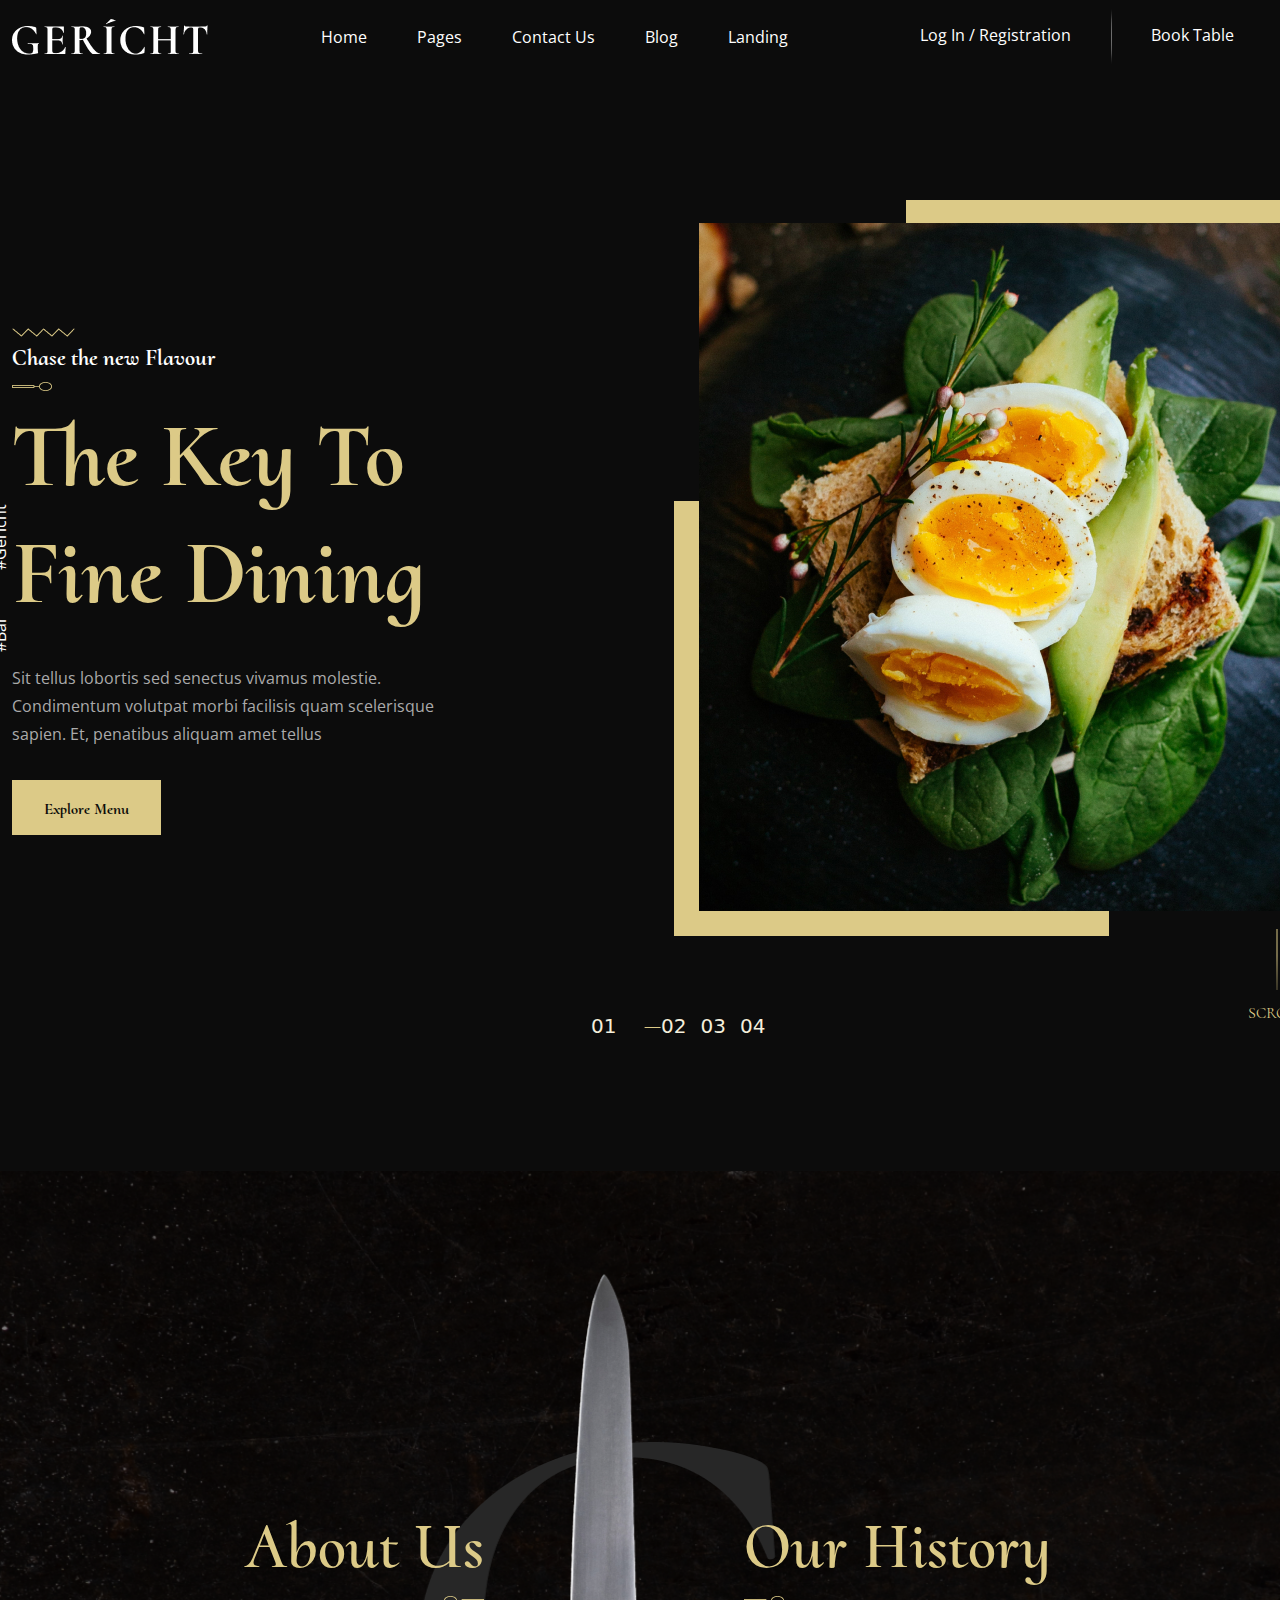
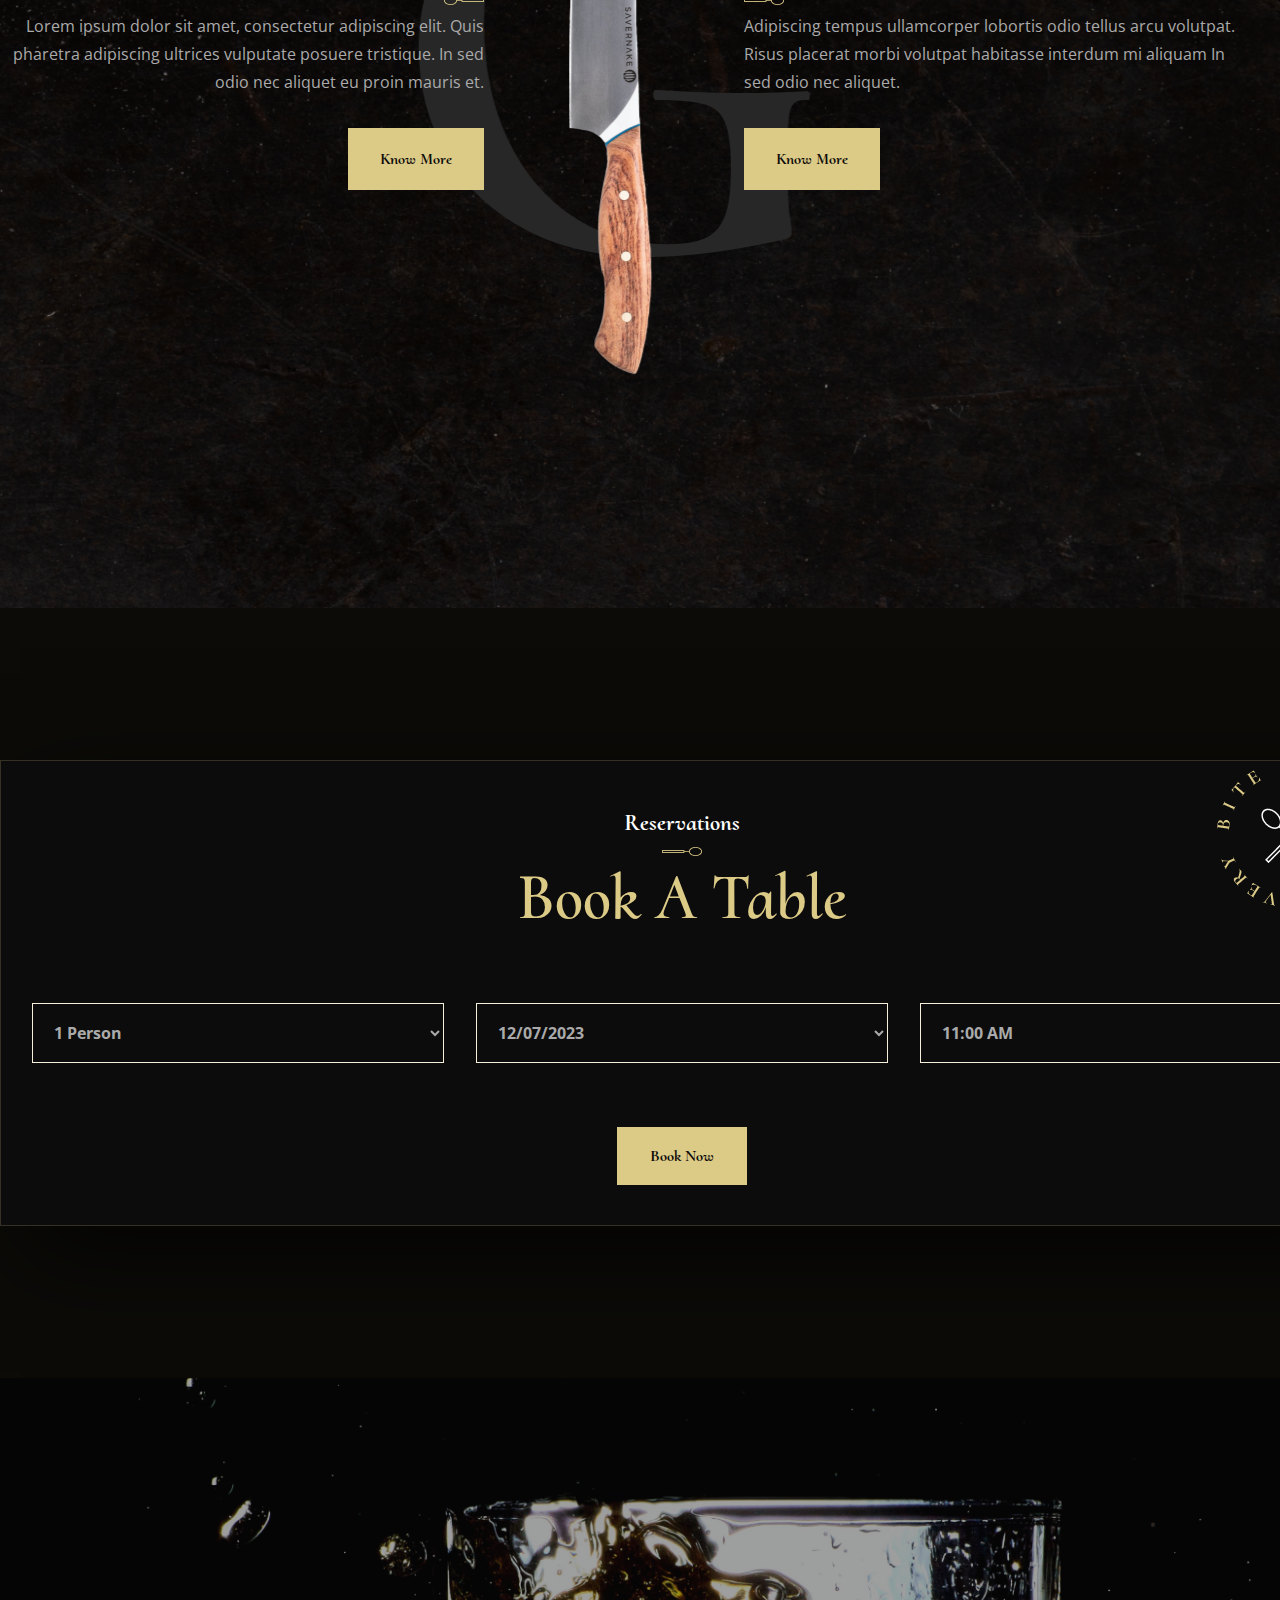
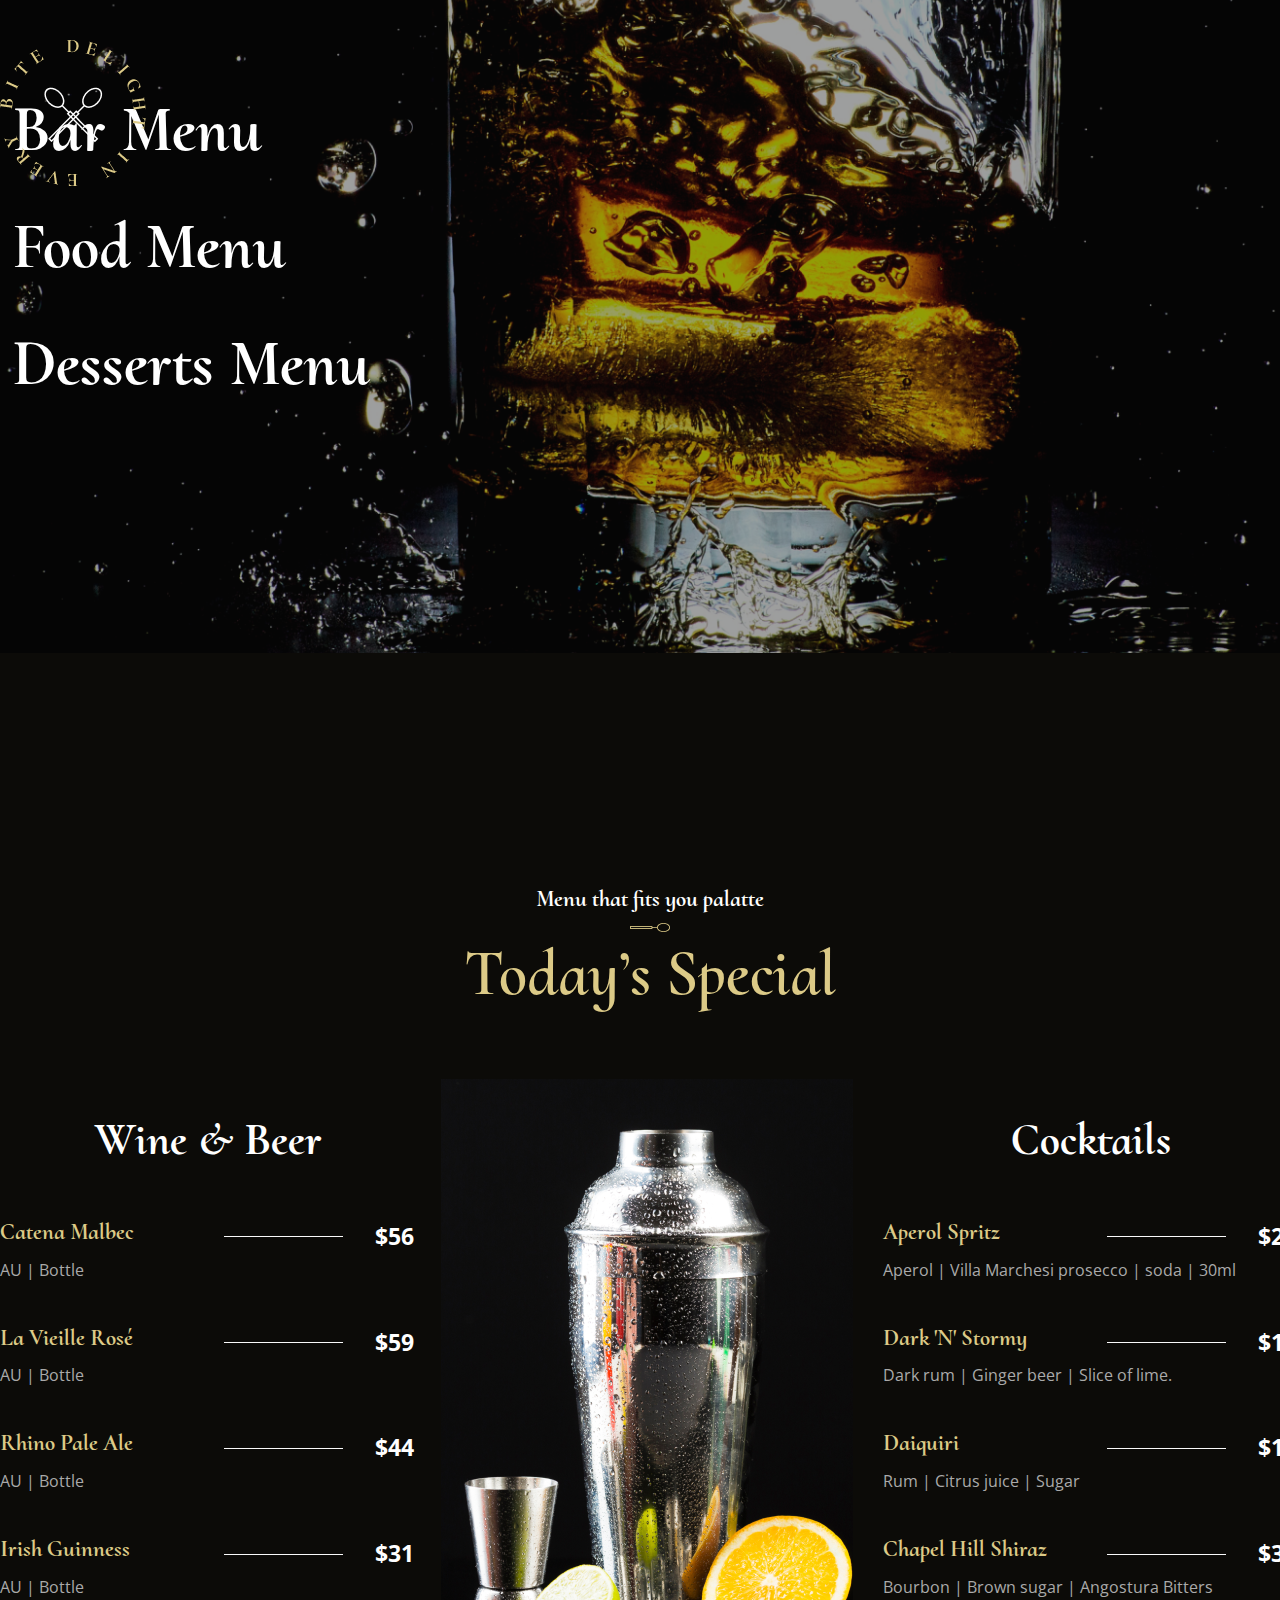
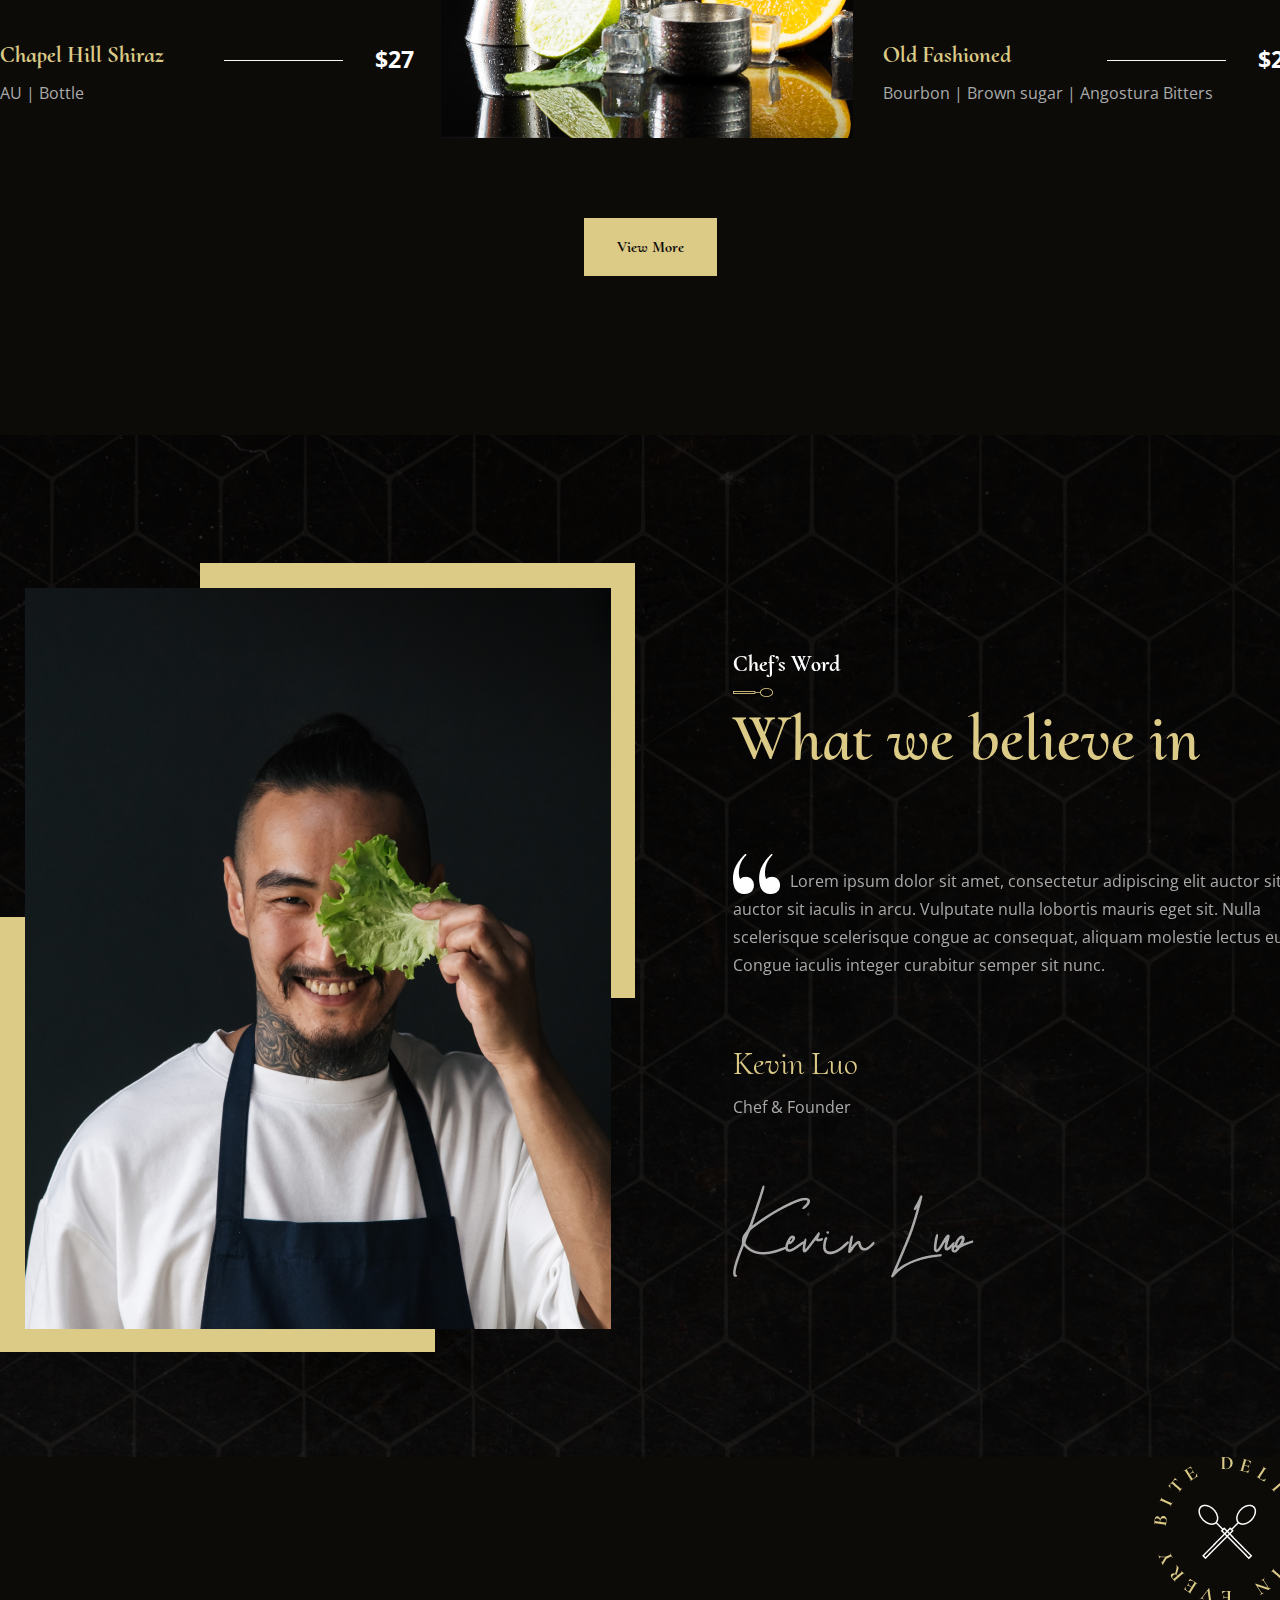
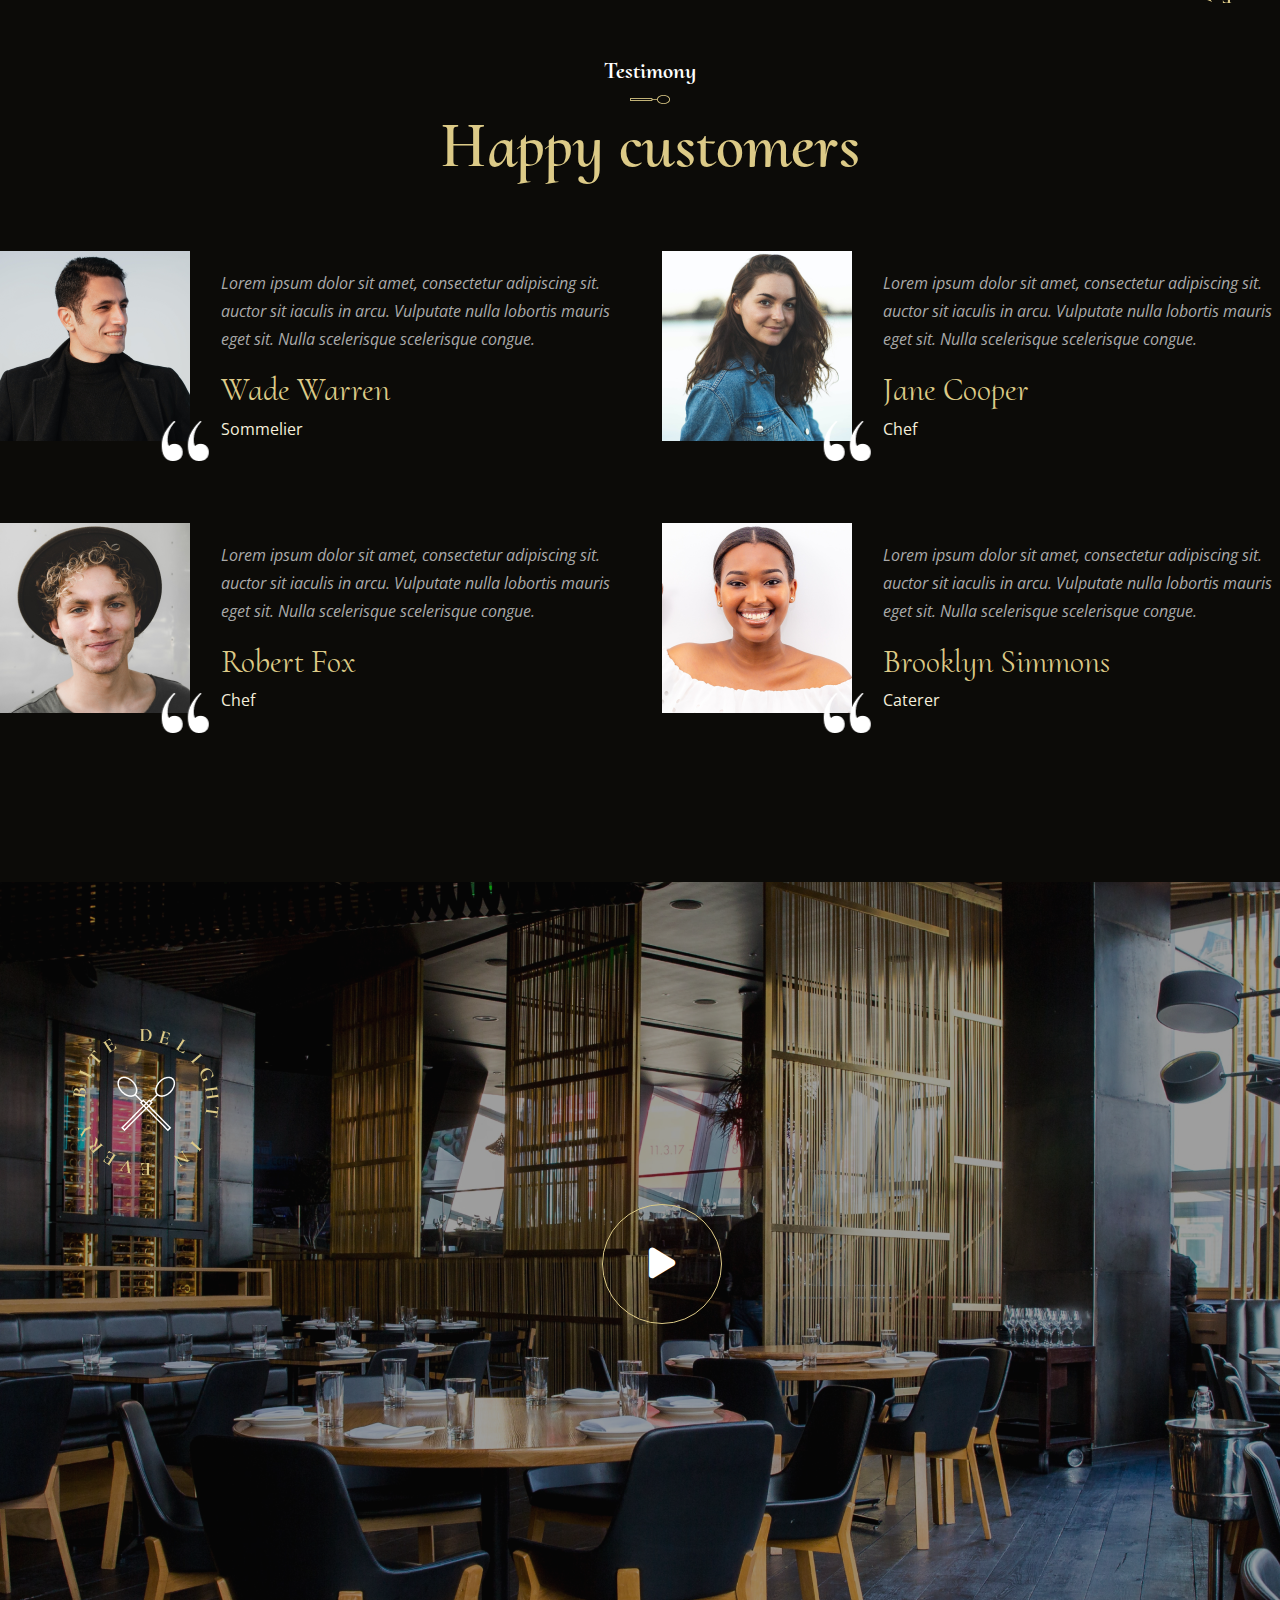
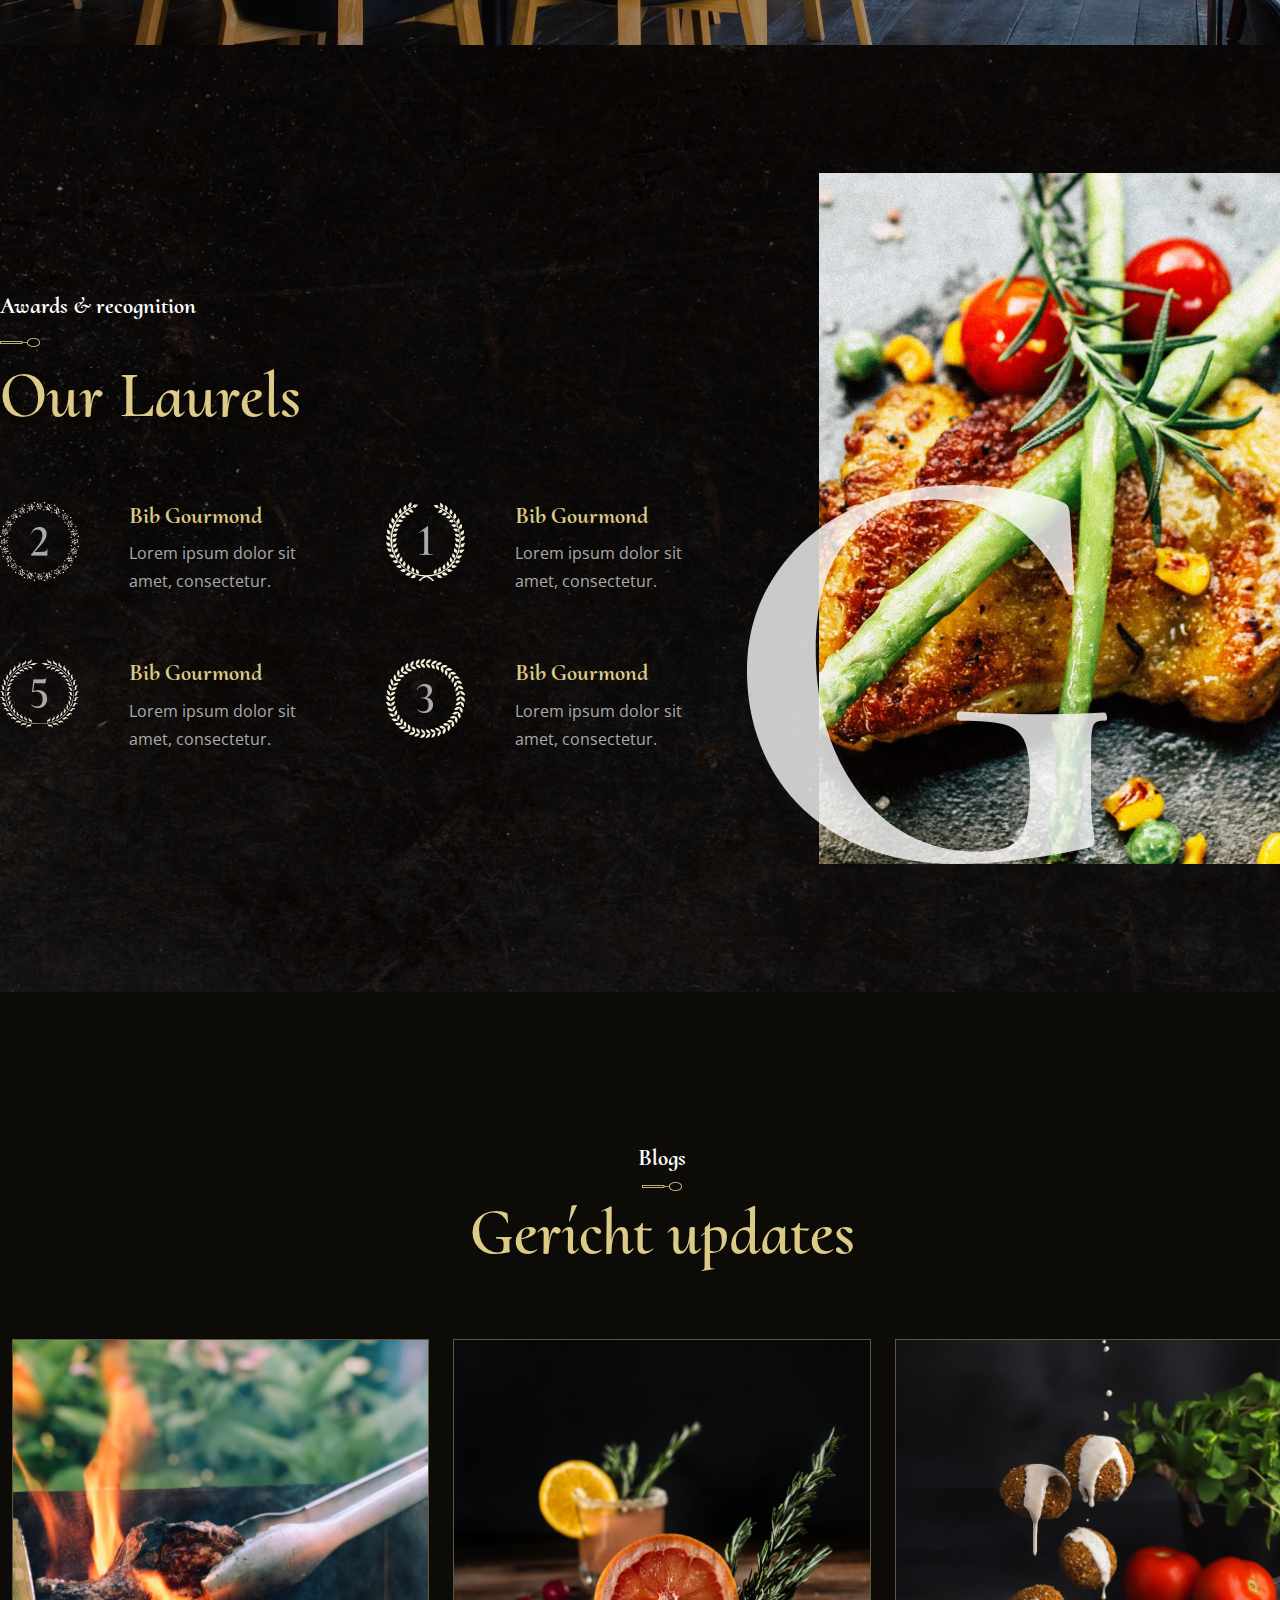
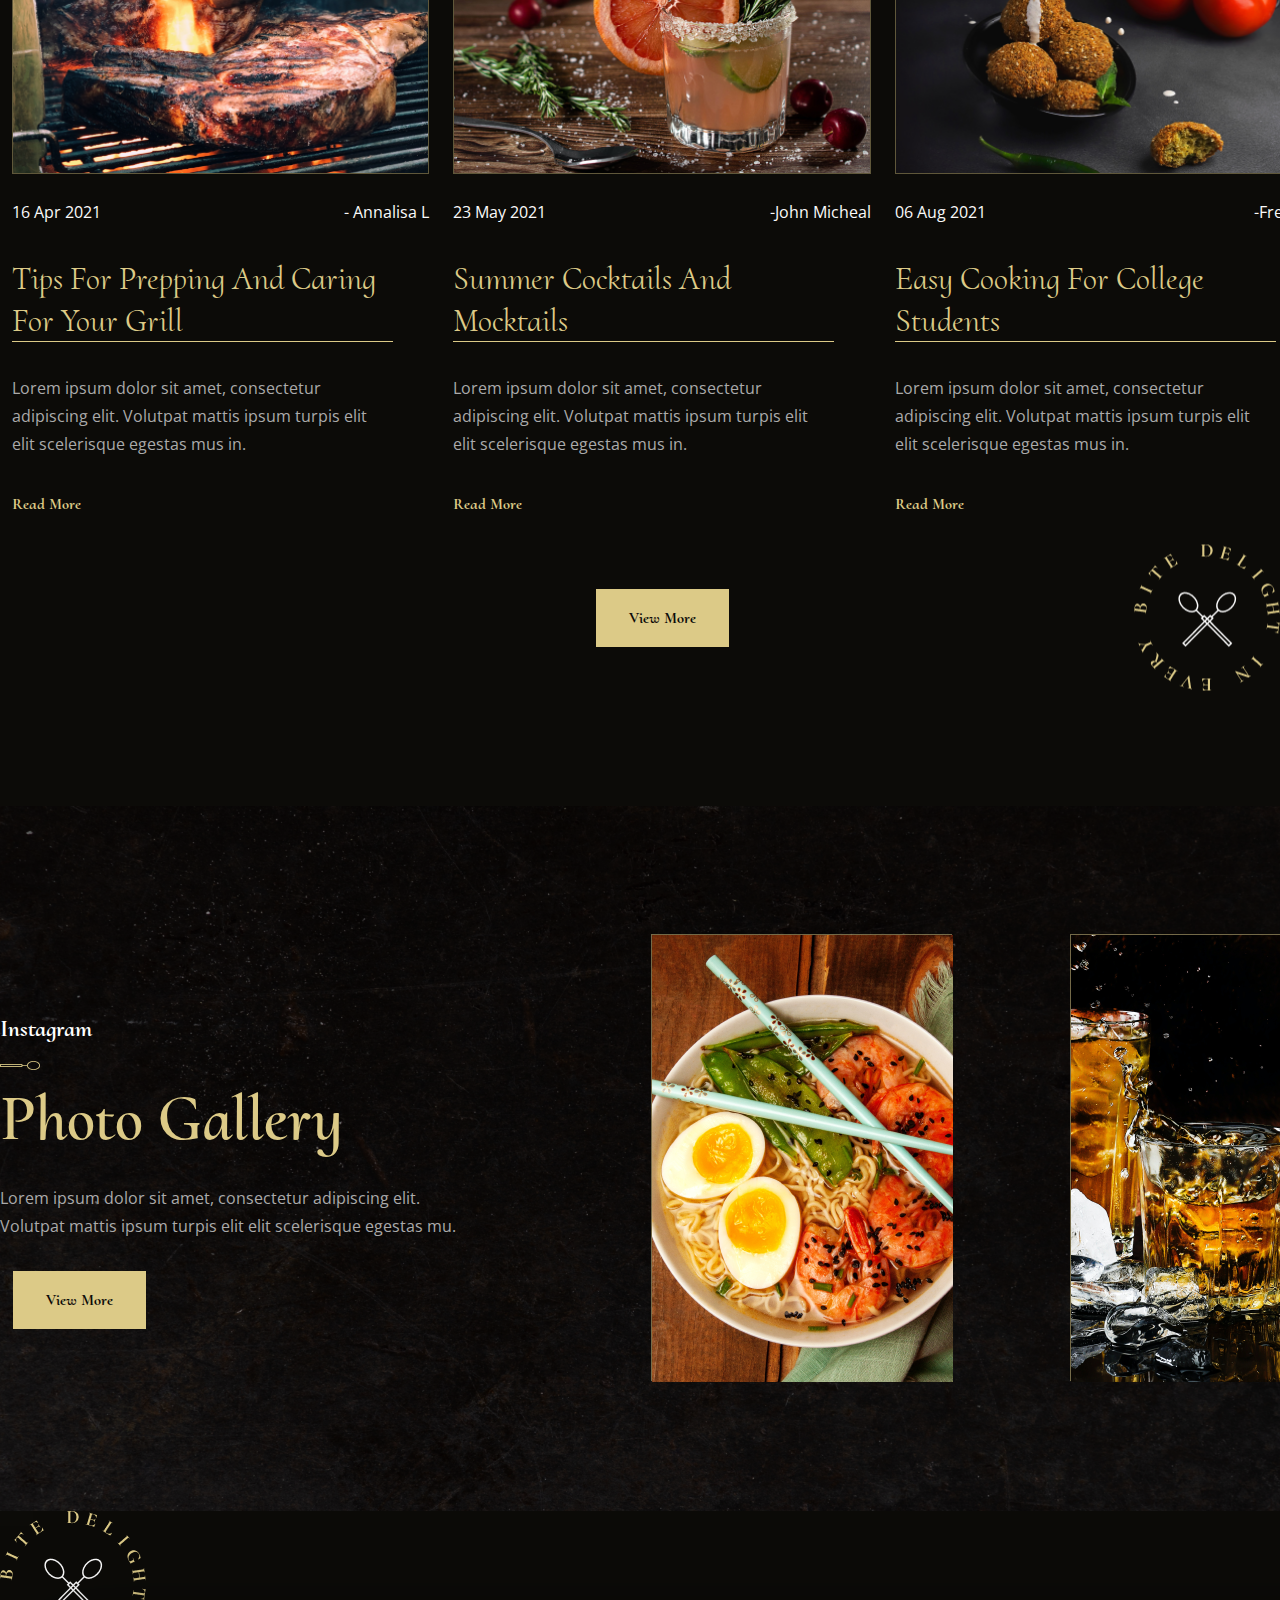
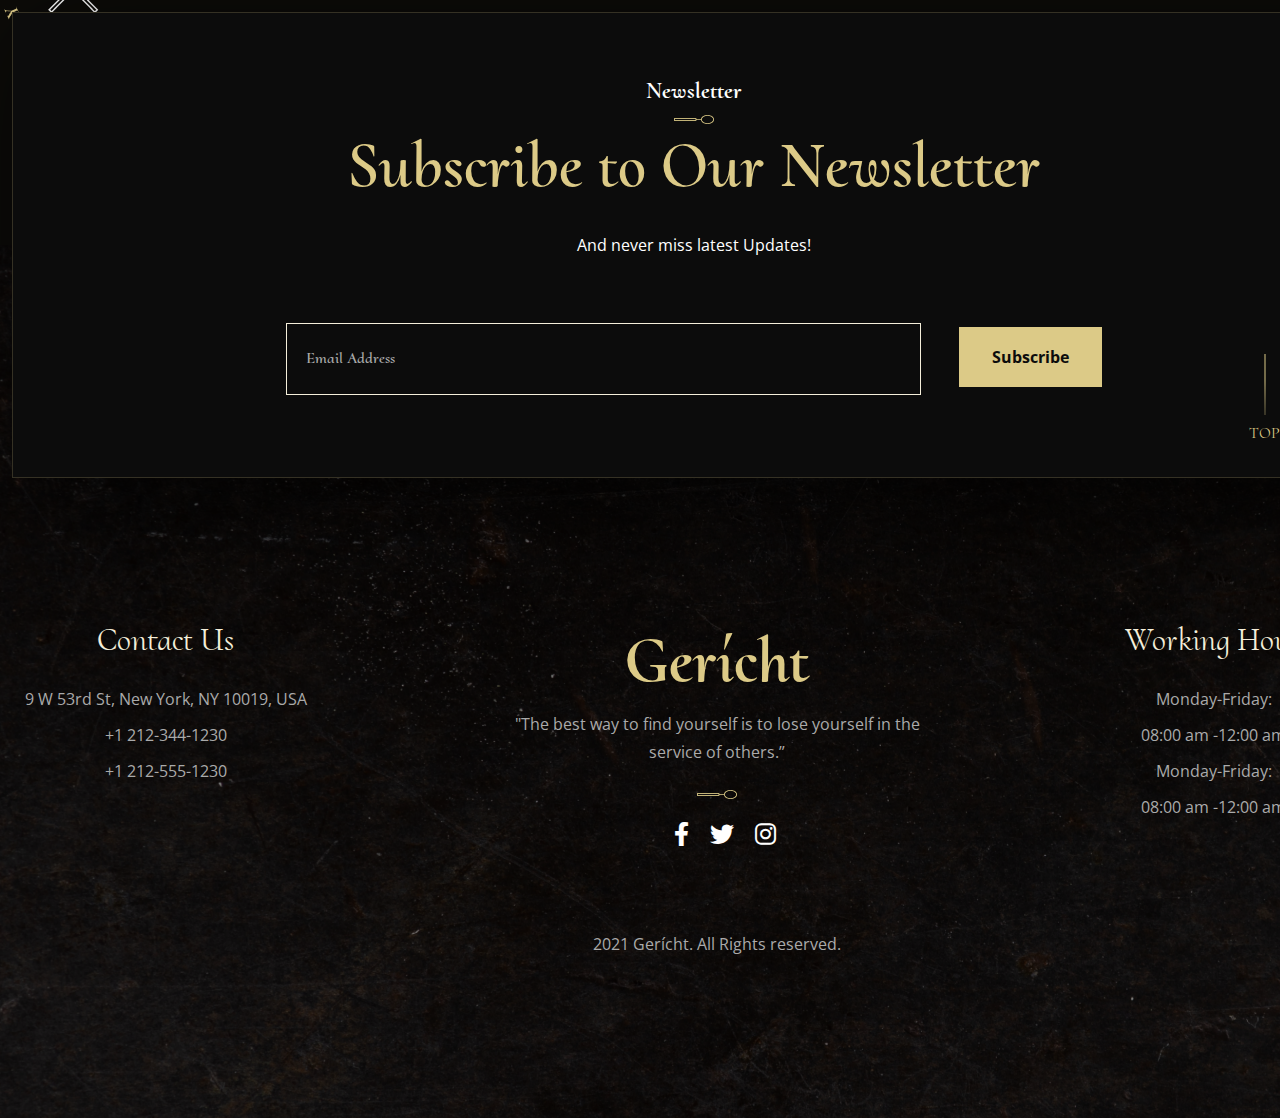
<file: index.html>
<!DOCTYPE html>
<html lang="en">
  <head>
    <meta charset="UTF-8" />
    <meta name="viewport" content="width=device-width, initial-scale=1.0" />
    <title>Document</title>

    <link
      href="https://fonts.googleapis.com/css2?family=Cormorant+Upright:wght@300;400;500;600;700&display=swap"
      rel="stylesheet"
    />
    <link
      href="https://fonts.googleapis.com/css2?family=Open+Sans:wght@300;400;500;600;700;800&display=swap"
      rel="stylesheet"
    />

    <link
      rel="stylesheet"
      href="https://site-assets.fontawesome.com/releases/v6.4.2/css/all.css"
    />

    <link
      rel="stylesheet"
      href="https://site-assets.fontawesome.com/releases/v6.4.2/css/sharp-solid.css"
    />

    <link
      rel="stylesheet"
      href="https://site-assets.fontawesome.com/releases/v6.4.2/css/sharp-regular.css"
    />

    <link
      rel="stylesheet"
      href="https://site-assets.fontawesome.com/releases/v6.4.2/css/sharp-light.css"
    />

    <script type="text/javascript">
      // Notice how this gets configured before we load Font Awesome
      window.FontAwesomeConfig = { autoReplaceSvg: false };
    </script>

    <link rel="stylesheet" href="css/bootstrap.min.css" />
    <link rel="stylesheet" href="css/slick.css" />
    <link rel="stylesheet" href="css/all.min.css" />
    <link rel="stylesheet" href="css/venobox.min.css" />
    <link rel="stylesheet" href="css/style.css" />
  </head>
  <body>
    <div class="backtotop justify-content-center align-items-center">
      <i class="fa-duotone fa-chevrons-up"></i>
    </div>
    <!-- =============================navbr start======================== -->

    <nav class="navbar navbar-expand-lg">
      <div class="container">
        <a class="navbar-brand" href="#">
          <img src="image/logo.png" alt="" />
        </a>
        <button
          class="navbar-toggler"
          type="button"
          data-bs-toggle="collapse"
          data-bs-target="#navbarSupportedContent"
          aria-controls="navbarSupportedContent"
          aria-expanded="false"
          aria-label="Toggle navigation"
        >
          <span class="navbar-toggler-icon"></span>
        </button>
        <div class="collapse navbar-collapse" id="navbarSupportedContent">
          <ul class="navbar-nav mx-auto mb-2 mb-lg-0">
            <li class="nav-item">
              <a class="nav-link" aria-current="page" href="index.html">Home</a>
            </li>
            <li class="nav-item">
              <a class="nav-link" href="./second.html">Pages</a>
            </li>
            <li class="nav-item">
              <a class="nav-link" href="#newsletter_part">Contact Us</a>
            </li>
            <li class="nav-item">
              <a class="nav-link" href="#update_part">Blog</a>
            </li>
            <li class="nav-item">
              <a class="nav-link" href="#believe_part">Landing</a>
            </li>
          </ul>

          <div class="log">
            <a href="#">Log In / Registration</a>
            <img src="image/Line.png" alt="" />
            <a href="#table_part" class="book">Book Table</a>
          </div>
        </div>
      </div>
    </nav>
    <!-- =============================navbar end======================== -->
    <!-- =====================banner_part start================= -->
    <section id="banner_part">
      <div class="container">
        <div class="bar">
          <a href="#">#Bar</a>
          <a href="#" class="gericht">#Gericht</a>
        </div>
        <div class="inner_container">
          <div class="row">
            <div class="col-lg-6">
              <div class="text">
                <div class="new">
                  <div class="image1">
                    <img src="image/Vector 1.png" alt="" />
                  </div>
                  <div class="inner_text">
                    <p>Chase the new Flavour</p>
                  </div>
                  <div class="image2">
                    <img src="image/Frame 17.png" alt="" />
                  </div>
                </div>

                <h1>The Key To Fine Dining</h1>

                <h6>
                  Sit tellus lobortis sed senectus vivamus molestie. Condimentum
                  volutpat morbi facilisis quam scelerisque sapien. Et,
                  penatibus aliquam amet tellus
                </h6>
                <a href="second.html" target="_blank">Explore Menu</a>
              </div>
            </div>
            <div class="col-lg-6 right">
              <div class="main_box">
                <div class="box1"></div>
                <div class="box2"></div>
                <div class="try">
                  <div class="image">
                    <img src="image/banner-1.jpg" alt="" />
                  </div>
                  <div class="image">
                    <img src="image/banner-2.png" alt="" />
                  </div>
                  <div class="image">
                    <img src="image/banner-1.jpg" alt="" />
                  </div>
                  <div class="image">
                    <img src="image/banner-2.png" alt="" />
                  </div>
                  <div class="image">
                    <img src="image/banner-1.jpg" alt="" />
                  </div>
                </div>
              </div>
            </div>
          </div>
        </div>

        <div class="scroll">
          <div class="image">
            <img src="image/scroll.png" alt="" />
          </div>
          <p>SCROLL</p>
        </div>
      </div>
    </section>
    <!-- =====================banner_part end================= -->

    <!-- =====================about_part start================= -->

    <section id="about_part">
      <div class="inner_container">
        <div class="row">
          <div class="col-lg-5 left">
            <div class="tittle">
              <h3>About Us</h3>
              <img src="image/spoon.png" alt="" />
            </div>
            <p>
              Lorem ipsum dolor sit amet, consectetur adipiscing elit. Quis
              pharetra adipiscing ultrices vulputate posuere tristique. In sed
              odio nec aliquet eu proin mauris et.
            </p>

            <a href="#">Know More</a>
          </div>
          <div class="col-lg-2 image">
            <div class="knife">
              <img src="image/knife.png" alt="" />
            </div>
            <div class="g">
              <img src="image/G.png" alt="" />
            </div>
          </div>

          <div class="col-lg-5 right">
            <div class="tittle">
              <h3>Our History</h3>
              <img src="image/spoon2.png" alt="" />
            </div>
            <p>
              Adipiscing tempus ullamcorper lobortis odio tellus arcu volutpat.
              Risus placerat morbi volutpat habitasse interdum mi aliquam In sed
              odio nec aliquet.
            </p>
            <a href="second.html" target="_blank">Know More</a>
          </div>
        </div>
      </div>
    </section>
    <!-- =====================about_part end================= -->
    <!-- =========================table_part start============== -->
    <section id="table_part">
      <div class="inner_container">
        <div class="box">
          <div class="heading">
            <h6>Reservations</h6>
            <img src="image/spoon2.png" alt="" />
            <div class="tittle">
              <h3>Book A Table</h3>
            </div>
          </div>

          <div class="info">
            <select name="" id="">
              <option value="1_Person">1 <span class="p">Person</span></option>
              <option value="2_Person">2 <span>Person</span></option>
              <option value="3_Person">3 <span>Person</span></option>
              <option value="4_Person">4 <span>Person</span></option>
              <option value="more_Person">More <span>Person</span></option>
            </select>

            <select name="" id="">
              <option value="12/07/2023">12/07/2023</option>
              <option value="13/07/2023">13/07/2023</option>
              <option value="14/07/2023">14/07/2023</option>
              <option value="15/07/2023">15/07/2023</option>
              <option value="others">others</option>
            </select>

            <select name="" id="">
              <option value="11:00 AM">11:00 AM</option>
              <option value="12:00 AM">12:00 AM</option>
              <option value="1:00 AM">1:00 AM</option>
              <option value="10:00 AM">10:00 AM</option>
              <option value="others">others</option>
            </select>
          </div>

          <a href="#table_part">Book Now</a>

          <div class="spoon_logo">
            <img src="image/spon_logo.png" alt="" />
          </div>
        </div>
      </div>
    </section>

    <!-- =========================table_part start============== -->

    <!-- ===========================menu_part start============ -->
    <section id="menu_part">
      <div class="overlay">
        <div class="container">
          <div class="detail">
            <div class="image">
              <img src="image/spon_logo.png" alt="" />
            </div>
            <div class="bar_menu">
              <a href="#">Bar Menu</a>
            </div>

            <div class="food_menu">
              <a href="#">Food Menu</a>
            </div>

            <div class="desserts_menu">
              <a href="#">Desserts Menu</a>
            </div>
          </div>
        </div>
      </div>
    </section>

    <!-- ===========================menu_part end============ -->

    <!--  =======================special_paet start============= -->

    <section id="special_paet">
      <div class="inner_container">
        <div class="heading">
          <h6>Menu that fits you palatte</h6>
          <img src="image/spoon2.png" alt="" />
          <div class="tittle">
            <h3>Today’s Special</h3>
          </div>
        </div>

        <div class="row">
          <div class="col-lg-4">
            <div class="inner_tittle">
              <h4>Wine & Beer</h4>
            </div>

            <div class="main_list">
              <div class="list">
                <div class="text">
                  <h5>Catena Malbec</h5>
                </div>
                <div class="dag"></div>
                <div class="price">$56</div>
              </div>
              <p>AU | Bottle</p>
            </div>

            <div class="main_list">
              <div class="list">
                <div class="text">
                  <h5>La Vieille Rosé</h5>
                </div>
                <div class="dag"></div>
                <div class="price">$59</div>
              </div>
              <p>AU | Bottle</p>
            </div>

            <div class="main_list">
              <div class="list">
                <div class="text">
                  <h5>Rhino Pale Ale</h5>
                </div>
                <div class="dag"></div>
                <div class="price">$44</div>
              </div>
              <p>AU | Bottle</p>
            </div>

            <div class="main_list">
              <div class="list">
                <div class="text">
                  <h5>Irish Guinness</h5>
                </div>
                <div class="dag"></div>
                <div class="price">$31</div>
              </div>
              <p>AU | Bottle</p>
            </div>

            <div class="main_list">
              <div class="list">
                <div class="text">
                  <h5>Chapel Hill Shiraz</h5>
                </div>
                <div class="dag"></div>
                <div class="price">$27</div>
              </div>
              <p>AU | Bottle</p>
            </div>
          </div>

          <div class="col-lg-4">
            <div class="image">
              <img src="image/special.png" alt="" />
            </div>
          </div>

          <div class="col-lg-4">
            <div class="inner_tittle">
              <h4>Cocktails</h4>
            </div>

            <div class="main_list">
              <div class="list">
                <div class="text">
                  <h5>Aperol Spritz</h5>
                </div>
                <div class="dag"></div>
                <div class="price">$20</div>
              </div>
              <p>Aperol | Villa Marchesi prosecco | soda | 30ml</p>
            </div>

            <div class="main_list">
              <div class="list">
                <div class="text">
                  <h5>Dark 'N' Stormy</h5>
                </div>
                <div class="dag"></div>
                <div class="price">$16</div>
              </div>
              <p>Dark rum | Ginger beer | Slice of lime.</p>
            </div>

            <div class="main_list">
              <div class="list">
                <div class="text">
                  <h5>Daiquiri</h5>
                </div>
                <div class="dag"></div>
                <div class="price">$10</div>
              </div>
              <p>Rum | Citrus juice | Sugar</p>
            </div>

            <div class="main_list">
              <div class="list">
                <div class="text">
                  <h5>Chapel Hill Shiraz</h5>
                </div>
                <div class="dag"></div>
                <div class="price">$31</div>
              </div>
              <p>Bourbon | Brown sugar | Angostura Bitters</p>
            </div>

            <div class="main_list">
              <div class="list">
                <div class="text">
                  <h5>Old Fashioned</h5>
                </div>
                <div class="dag"></div>
                <div class="price">$26</div>
              </div>
              <p>Bourbon | Brown sugar | Angostura Bitters</p>
            </div>
          </div>
        </div>
        <div class="btn">
          <a href="second.html" target="_blank">View More</a>
        </div>
      </div>
    </section>
    <!--  =======================special_paet end============= -->
    <!-- ================believe_part start================== -->
    <section id="believe_part">
      <div class="overlay">
        <div class="inner_container">
          <div class="row">
            <div class="col-lg-6">
              <div class="main_box">
                <div class="box1"></div>
                <div class="box2"></div>
                <div class="believe_slider">
                  <div class="image">
                    <img src="image/believe.png" alt="" />
                  </div>

                  <div class="image">
                    <img src="image/believe.png" alt="" />
                  </div>

                  <div class="image">
                    <img src="image/believe.png" alt="" />
                  </div>

                  <div class="image">
                    <img src="image/believe.png" alt="" />
                  </div>
                </div>
              </div>
            </div>

            <div class="col-lg-6">
              <div class="text_slider">
                <div class="right">
                  <div class="heading">
                    <h6>Chef’s Word</h6>
                    <img src="image/spoon2.png" alt="" />
                    <div class="tittle">
                      <h3>What we believe in</h3>
                    </div>
                  </div>

                  <div class="text">
                    <div class="first">
                      <p>
                        <img src="image/koma.png" alt="" />Lorem ipsum dolor sit
                        amet, consectetur adipiscing elit auctor sit .
                      </p>
                    </div>
                    <p>
                      auctor sit iaculis in arcu. Vulputate nulla lobortis
                      mauris eget sit. Nulla scelerisque scelerisque congue ac
                      consequat, aliquam molestie lectus eu. Congue iaculis
                      integer curabitur semper sit nunc.
                    </p>
                  </div>
                  <div class="info">
                    <h5>Kevin Luo</h5>
                    <p>Chef & Founder</p>
                  </div>

                  <div class="sign">
                    <img src="image/sign.png" alt="" />
                  </div>
                </div>

                <div class="right">
                  <div class="heading">
                    <h6>Chef’s Word</h6>
                    <img src="image/spoon2.png" alt="" />
                    <div class="tittle">
                      <h3>Our believeness</h3>
                    </div>
                  </div>

                  <div class="text">
                    <div class="first">
                      <p>
                        <img src="image/koma.png" alt="" />Lorem ipsum dolor sit
                        amet, consectetur adipiscing elit auctor sit .
                      </p>
                    </div>
                    <p>
                      auctor sit iaculis in arcu. Vulputate nulla lobortis
                      mauris eget sit. Nulla scelerisque scelerisque congue ac
                      consequat, aliquam molestie lectus eu.
                    </p>
                  </div>
                  <div class="info">
                    <h5>Nayan Islam</h5>
                    <p>Web Designer</p>
                  </div>

                  <div class="sign">
                    <img src="image/sign.png" alt="" />
                  </div>
                </div>

                <div class="right">
                  <div class="heading">
                    <h6>Chef’s Word</h6>
                    <img src="image/spoon2.png" alt="" />
                    <div class="tittle">
                      <h3>What we believe in</h3>
                    </div>
                  </div>

                  <div class="text">
                    <div class="first">
                      <p>
                        <img src="image/koma.png" alt="" />Lorem ipsum dolor sit
                        amet, consectetur adipiscing elit auctor sit .
                      </p>
                    </div>
                    <p>
                      auctor sit iaculis in arcu. Vulputate nulla lobortis
                      mauris eget sit. Nulla scelerisque scelerisque congue ac
                      consequat, aliquam molestie lectus eu. Congue iaculis
                      integer curabitur semper sit nunc.
                    </p>
                  </div>
                  <div class="info">
                    <h5>Kevin Luo</h5>
                    <p>Chef & Founder</p>
                  </div>

                  <div class="sign">
                    <img src="image/sign.png" alt="" />
                  </div>
                </div>

                <div class="right">
                  <div class="heading">
                    <h6>Chef’s Word</h6>
                    <img src="image/spoon2.png" alt="" />
                    <div class="tittle">
                      <h3>Our believeness</h3>
                    </div>
                  </div>

                  <div class="text">
                    <div class="first">
                      <p>
                        <img src="image/koma.png" alt="" />Lorem ipsum dolor sit
                        amet, consectetur adipiscing elit auctor sit .
                      </p>
                    </div>
                    <p>
                      auctor sit iaculis in arcu. Vulputate nulla lobortis
                      mauris eget sit. Nulla scelerisque scelerisque congue ac
                      consequat, aliquam molestie lectus eu.
                    </p>
                  </div>
                  <div class="info">
                    <h5>Nayan Islam</h5>
                    <p>Web Designer</p>
                  </div>

                  <div class="sign">
                    <img src="image/sign.png" alt="" />
                  </div>
                </div>
              </div>
            </div>
          </div>
        </div>
      </div>
    </section>

    <!-- ================believe_part end================== -->
    <!-- ================coutomer_Part start=============== -->
    <section id="coutomer_Part">
      <div class="inner_container">
        <div class="spon_logo">
          <img src="image/spon_logo.png" alt="" />
        </div>
        <div class="heading">
          <h6>Testimony</h6>
          <img src="image/spoon2.png" alt="" />
          <div class="tittle">
            <h3>Happy customers</h3>
          </div>
        </div>
        <div class="row">
          <div class="col-lg-2">
            <div class="image">
              <img src="image/coutomer1.png" alt="" />
              <div class="koma">
                <img src="image/koma.png" alt="" />
              </div>
            </div>
          </div>

          <div class="col-lg-4">
            <div class="text">
              <div class="inner_text">
                <p>
                  <i
                    >Lorem ipsum dolor sit amet, consectetur adipiscing sit.
                    auctor sit iaculis in arcu. Vulputate nulla lobortis mauris
                    eget sit. Nulla scelerisque scelerisque congue.</i
                  >
                </p>
              </div>
              <div class="name">
                <h5>Wade Warren</h5>
              </div>
              <div class="profession">
                <p>Sommelier</p>
              </div>
            </div>
          </div>

          <div class="col-lg-2">
            <div class="image">
              <img src="image/coutomer2.png" alt="" />
              <div class="koma">
                <img src="image/koma.png" alt="" />
              </div>
            </div>
          </div>

          <div class="col-lg-4">
            <div class="text">
              <div class="inner_text">
                <p>
                  <i
                    >Lorem ipsum dolor sit amet, consectetur adipiscing sit.
                    auctor sit iaculis in arcu. Vulputate nulla lobortis mauris
                    eget sit. Nulla scelerisque scelerisque congue.</i
                  >
                </p>
              </div>
              <div class="name">
                <h5>Jane Cooper</h5>
              </div>
              <div class="profession">
                <p>Chef</p>
              </div>
            </div>
          </div>

          <div class="col-lg-2">
            <div class="image">
              <img src="image/coutomer3.png" alt="" />
              <div class="koma">
                <img src="image/koma.png" alt="" />
              </div>
            </div>
          </div>

          <div class="col-lg-4">
            <div class="text">
              <div class="inner_text">
                <p>
                  <i
                    >Lorem ipsum dolor sit amet, consectetur adipiscing sit.
                    auctor sit iaculis in arcu. Vulputate nulla lobortis mauris
                    eget sit. Nulla scelerisque scelerisque congue.</i
                  >
                </p>
              </div>
              <div class="name">
                <h5>Robert Fox</h5>
              </div>
              <div class="profession">
                <p>Chef</p>
              </div>
            </div>
          </div>

          <div class="col-lg-2">
            <div class="image">
              <img src="image/coutomer4.png" alt="" />
              <div class="koma">
                <img src="image/koma.png" alt="" />
              </div>
            </div>
          </div>

          <div class="col-lg-4">
            <div class="text">
              <div class="inner_text">
                <p>
                  <i
                    >Lorem ipsum dolor sit amet, consectetur adipiscing sit.
                    auctor sit iaculis in arcu. Vulputate nulla lobortis mauris
                    eget sit. Nulla scelerisque scelerisque congue.</i
                  >
                </p>
              </div>
              <div class="name">
                <h5>Brooklyn Simmons</h5>
              </div>
              <div class="profession">
                <p>Caterer</p>
              </div>
            </div>
          </div>
        </div>
      </div>
    </section>
    <!-- ================coutomer_Part end=============== -->
    <!-- ===================video_part start=============== -->
    <section id="video_part">
      <div class="overlay">
        <div class="container">
          <div class="spon_logo">
            <img src="image/spon_logo.png" alt="" />
          </div>
          <div class="inner_container">
            <div class="icon">
              <!-- <a href="#"> <i class="fa-solid fa-play"></i></a> -->

              <a
                class="my-video-links venobox"
                data-autoplay="true"
                data-vbtype="video"
                href="https://www.youtube.com/watch?v=VieGxAKs6JA"
                ><i class="fa-solid fa-play"></i
              ></a>
            </div>
          </div>
        </div>
      </div>
    </section>
    <!-- ===================video_part end=============== -->
    <!-- ===================awards_part start============= -->
    <section id="awards_part">
      <div class="inner_container">
        <div class="row">
          <div class="col-lg-7">
            <div class="heading">
              <h6>Awards & recognition</h6>
              <img src="image/spoon2.png" alt="" />
              <div class="tittle">
                <h3>Our Laurels</h3>
              </div>
            </div>
            <div class="row">
              <div class="col-lg-2">
                <div class="image">
                  <img src="image/number1.png" alt="" />
                </div>
              </div>
              <div class="col-lg-4">
                <div class="text">
                  <h6>Bib Gourmond</h6>
                  <p>Lorem ipsum dolor sit amet, consectetur.</p>
                </div>
              </div>

              <div class="col-lg-2">
                <div class="image">
                  <img src="image/number2.png" alt="" />
                </div>
              </div>
              <div class="col-lg-4">
                <div class="text">
                  <h6>Bib Gourmond</h6>
                  <p>Lorem ipsum dolor sit amet, consectetur.</p>
                </div>
              </div>

              <div class="col-lg-2">
                <div class="image">
                  <img src="image/number3.png" alt="" />
                </div>
              </div>
              <div class="col-lg-4">
                <div class="text">
                  <h6>Bib Gourmond</h6>
                  <p>Lorem ipsum dolor sit amet, consectetur.</p>
                </div>
              </div>

              <div class="col-lg-2">
                <div class="image">
                  <img src="image/number4.png" alt="" />
                </div>
              </div>
              <div class="col-lg-4">
                <div class="text">
                  <h6>Bib Gourmond</h6>
                  <p>Lorem ipsum dolor sit amet, consectetur.</p>
                </div>
              </div>
            </div>
          </div>

          <div class="col-lg-5">
            <div class="right_image">
              <img src="image/laurels.png" alt="" />
              <div class="white_g">
                <img src="image/white_G.png" alt="" />
              </div>
            </div>
          </div>
        </div>
      </div>
    </section>
    <!-- ===================awards_part end============= -->

    <!-- ==================update_part start============= -->
    <section id="update_part">
      <div class="container">
        <div class="spon_logo">
          <img src="image/spon_logo.png" alt="" />
        </div>
        <div class="inner_container">
          <div class="heading">
            <h6>Blogs</h6>
            <img src="image/spoon2.png" alt="" />
            <div class="tittle">
              <h3>Gerícht updates</h3>
            </div>
          </div>

          <div class="row">
            <div class="col-lg-4 one">
              <div class="image">
                <img src="image/update1.png" alt="" />
              </div>
              <div class="date">
                <p>16 Apr 2021</p>
                <p>- Annalisa L</p>
              </div>
              <div class="text">
                <h5>Tips For Prepping And Caring For Your Grill</h5>
                <p>
                  Lorem ipsum dolor sit amet, consectetur adipiscing elit.
                  Volutpat mattis ipsum turpis elit elit scelerisque egestas mus
                  in.
                </p>
              </div>

              <a href="#">Read More</a>
            </div>

            <div class="col-lg-4 one">
              <div class="image">
                <img src="image/update2.png" alt="" />
              </div>
              <div class="date">
                <p>23 May 2021</p>
                <p>-John Micheal</p>
              </div>
              <div class="text">
                <h5>Summer Cocktails And Mocktails</h5>
                <p>
                  Lorem ipsum dolor sit amet, consectetur adipiscing elit.
                  Volutpat mattis ipsum turpis elit elit scelerisque egestas mus
                  in.
                </p>
              </div>

              <a href="#">Read More</a>
            </div>

            <div class="col-lg-4 one">
              <div class="image">
                <img src="image/update3.png" alt="" />
              </div>
              <div class="date">
                <p>06 Aug 2021</p>
                <p>-Fred W</p>
              </div>
              <div class="text">
                <h5>Easy Cooking For College Students</h5>
                <p>
                  Lorem ipsum dolor sit amet, consectetur adipiscing elit.
                  Volutpat mattis ipsum turpis elit elit scelerisque egestas mus
                  in.
                </p>
              </div>

              <a href="#">Read More</a>
            </div>
          </div>

          <div class="btn">
            <a href="second.html" target="_blank">View More</a>
          </div>
        </div>
      </div>
    </section>
    <!-- ==================update_part end============= -->

    <!-- ===================gallery_part start=========== -->
    <section id="gallery_part">
      <div class="inner_container">
        <div class="row">
          <div class="col-lg-5">
            <div class="heading">
              <h6>Instagram</h6>
              <img src="image/spoon2.png" alt="" />
              <div class="tittle">
                <h3>Photo Gallery</h3>
              </div>
            </div>
            <div class="text">
              <p>
                Lorem ipsum dolor sit amet, consectetur adipiscing elit.
                Volutpat mattis ipsum turpis elit elit scelerisque egestas mu.
              </p>
            </div>

            <div class="btn">
              <a href="#">View More</a>
            </div>
          </div>
          <div class="col-lg-7">
            <div class="gallery_box">
              <div class="one">
                <div class="image">
                  <img src="image/gallery1.png" alt="" />
                </div>
              </div>

              <div class="one">
                <div class="image">
                  <img src="image/gallery2.png" alt="" />
                </div>
              </div>

              <div class="one">
                <div class="image">
                  <img src="image/gallery3.png" alt="" />
                </div>
              </div>

              <div class="one">
                <div class="image">
                  <img src="image/gallery4.png" alt="" />
                </div>
              </div>

              <div class="one">
                <div class="image">
                  <img src="image/gallery5.png" alt="" />
                </div>
              </div>
            </div>
          </div>
        </div>
      </div>
    </section>
    <!-- ===================gallery_part end=========== -->
    <!-- ==================faka_part start=============== -->
    <section id="faka_part">
      <div class="container">
        <div class="spoon_logo">
          <img src="image/spon_logo.png" alt="" />
        </div>
      </div>
    </section>
    <!-- ==================faka_part end =============== -->

    <!-- ===================newsletter_part start=========== -->
    <section id="newsletter_part">
      <div class="container">
        <div class="inner_container">
          <div class="box">
            <div class="heading">
              <h6>Newsletter</h6>
              <img src="image/spoon2.png" alt="" />
              <div class="tittle">
                <h3>Subscribe to Our Newsletter</h3>
              </div>
            </div>
            <div class="message">
              <p>And never miss latest Updates!</p>
            </div>

            <form action="">
              <input type="text" placeholder="Email Address" />

              <button type="submit">Subscribe</button>
            </form>
          </div>

          <div class="row">
            <div class="col-lg-3">
              <div class="contact">
                <h5>Contact Us</h5>
                <p>9 W 53rd St, New York, NY 10019, USA</p>
                <p>+1 212-344-1230</p>
                <p>+1 212-555-1230</p>
              </div>
            </div>
            <div class="col-lg-1"></div>

            <div class="col-lg-5">
              <div class="social_media">
                <div class="text">
                  <h4>Gerícht</h4>
                  <p>
                    "The best way to find yourself is to lose yourself in the
                    service of others.”
                  </p>
                  <img src="image/spoon2.png" alt="" />
                </div>
                <div class="icon">
                  <i class="fa-brands fa-facebook-f"></i>
                  <i class="fa-brands fa-twitter"></i>
                  <i class="fa-brands fa-instagram"></i>
                </div>
                <div class="last">
                  <p>2021 Gerícht. All Rights reserved.</p>
                </div>
              </div>
            </div>
            <div class="col-lg-1"></div>
            <div class="col-lg-2">
              <div class="working_our">
                <h5>Working Hours</h5>
                <div class="day1">
                  <p>Monday-Friday:</p>
                  <p>08:00 am -12:00 am</p>
                </div>

                <div class="day2">
                  <p>Monday-Friday:</p>
                  <p>08:00 am -12:00 am</p>
                </div>
              </div>
            </div>
          </div>
        </div>

        <div class="scroll">
          <div class="image">
            <img src="image/scroll.png" alt="" />
          </div>
          <p>TOP</p>
        </div>
      </div>
    </section>

    <!-- ===================newsletter_part end=========== -->

    <script src="js/code.jquery.com_jquery-1.12.4.min.js"></script>
    <script src="js/venobox.min.js"></script>
    <script src="js/bootstrap.bundle.min.js"></script>
    <script src="js/slick.min.js"></script>
    <script src="js/script.js"></script>
    <script src="js/backTotop.js"></script>
    <script>
      new VenoBox({
        selector: ".venobox",
      });
    </script>
  </body>
</html>
</file>
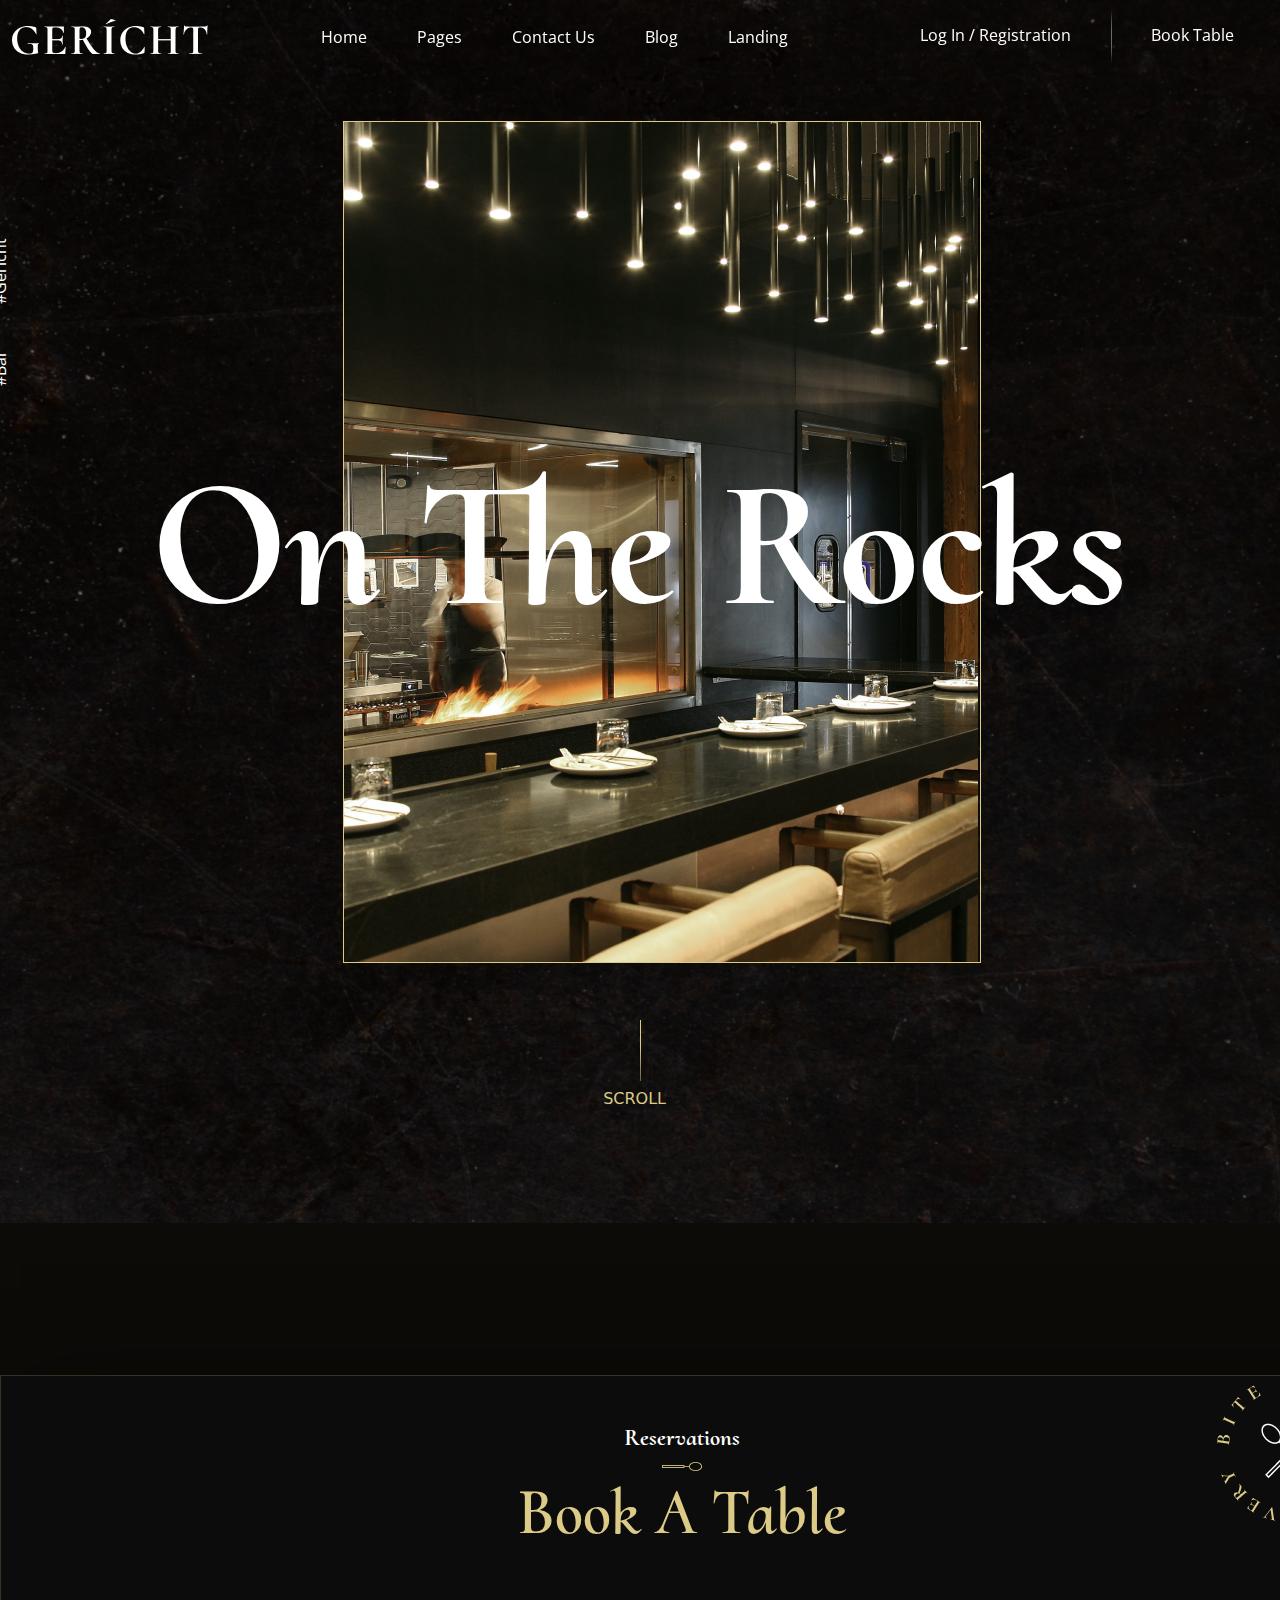
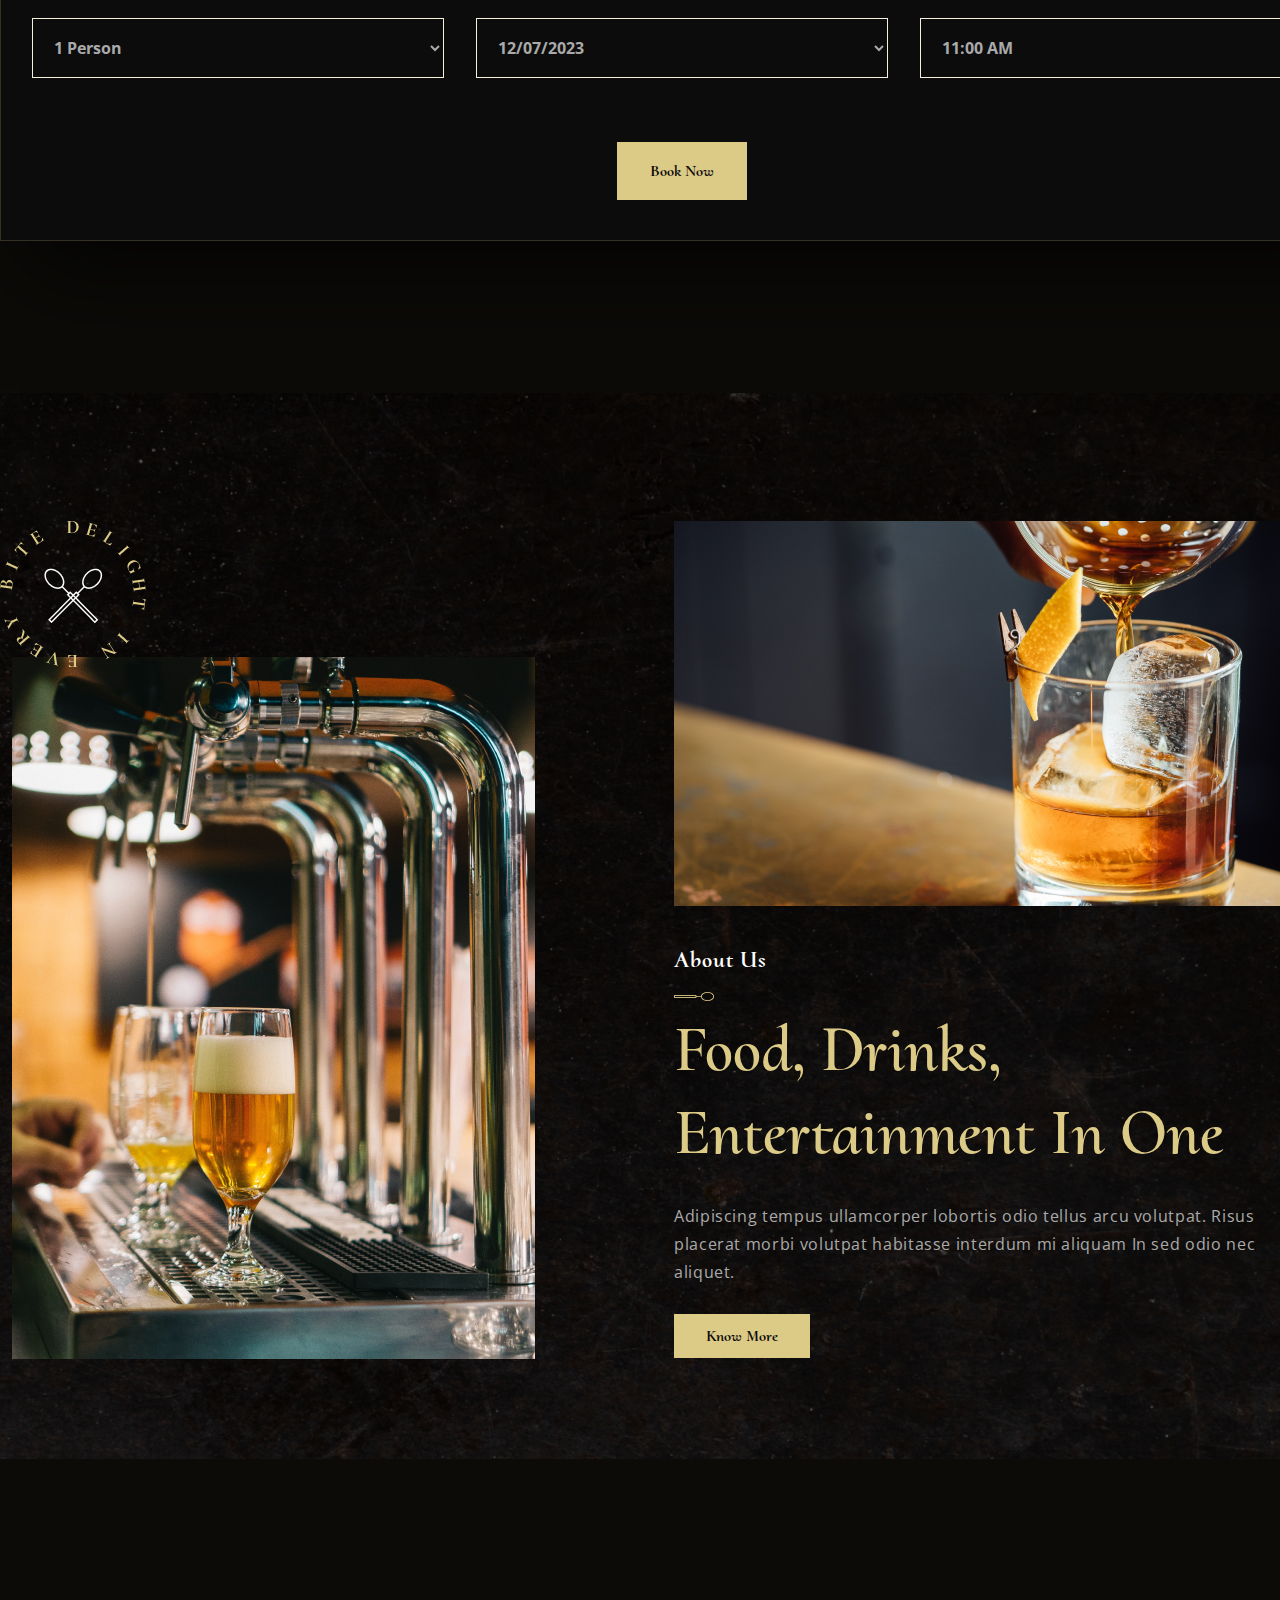
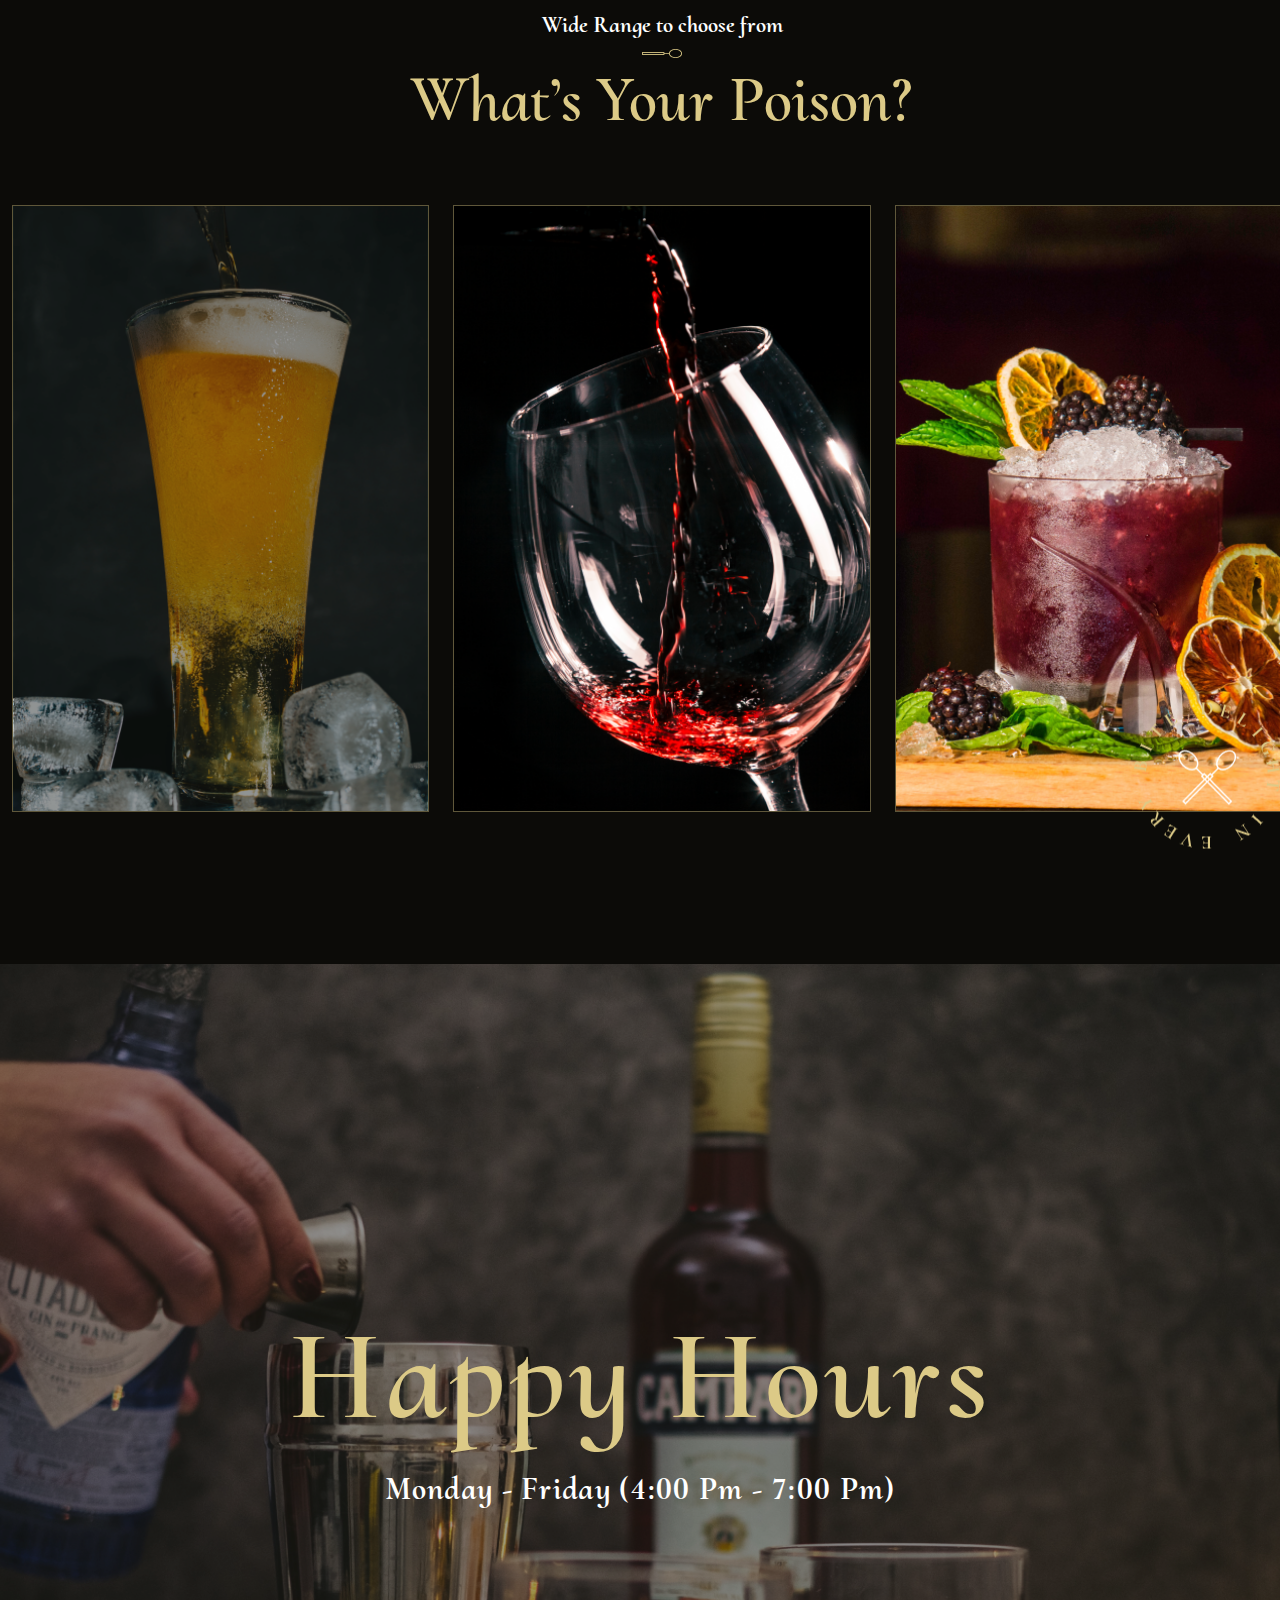
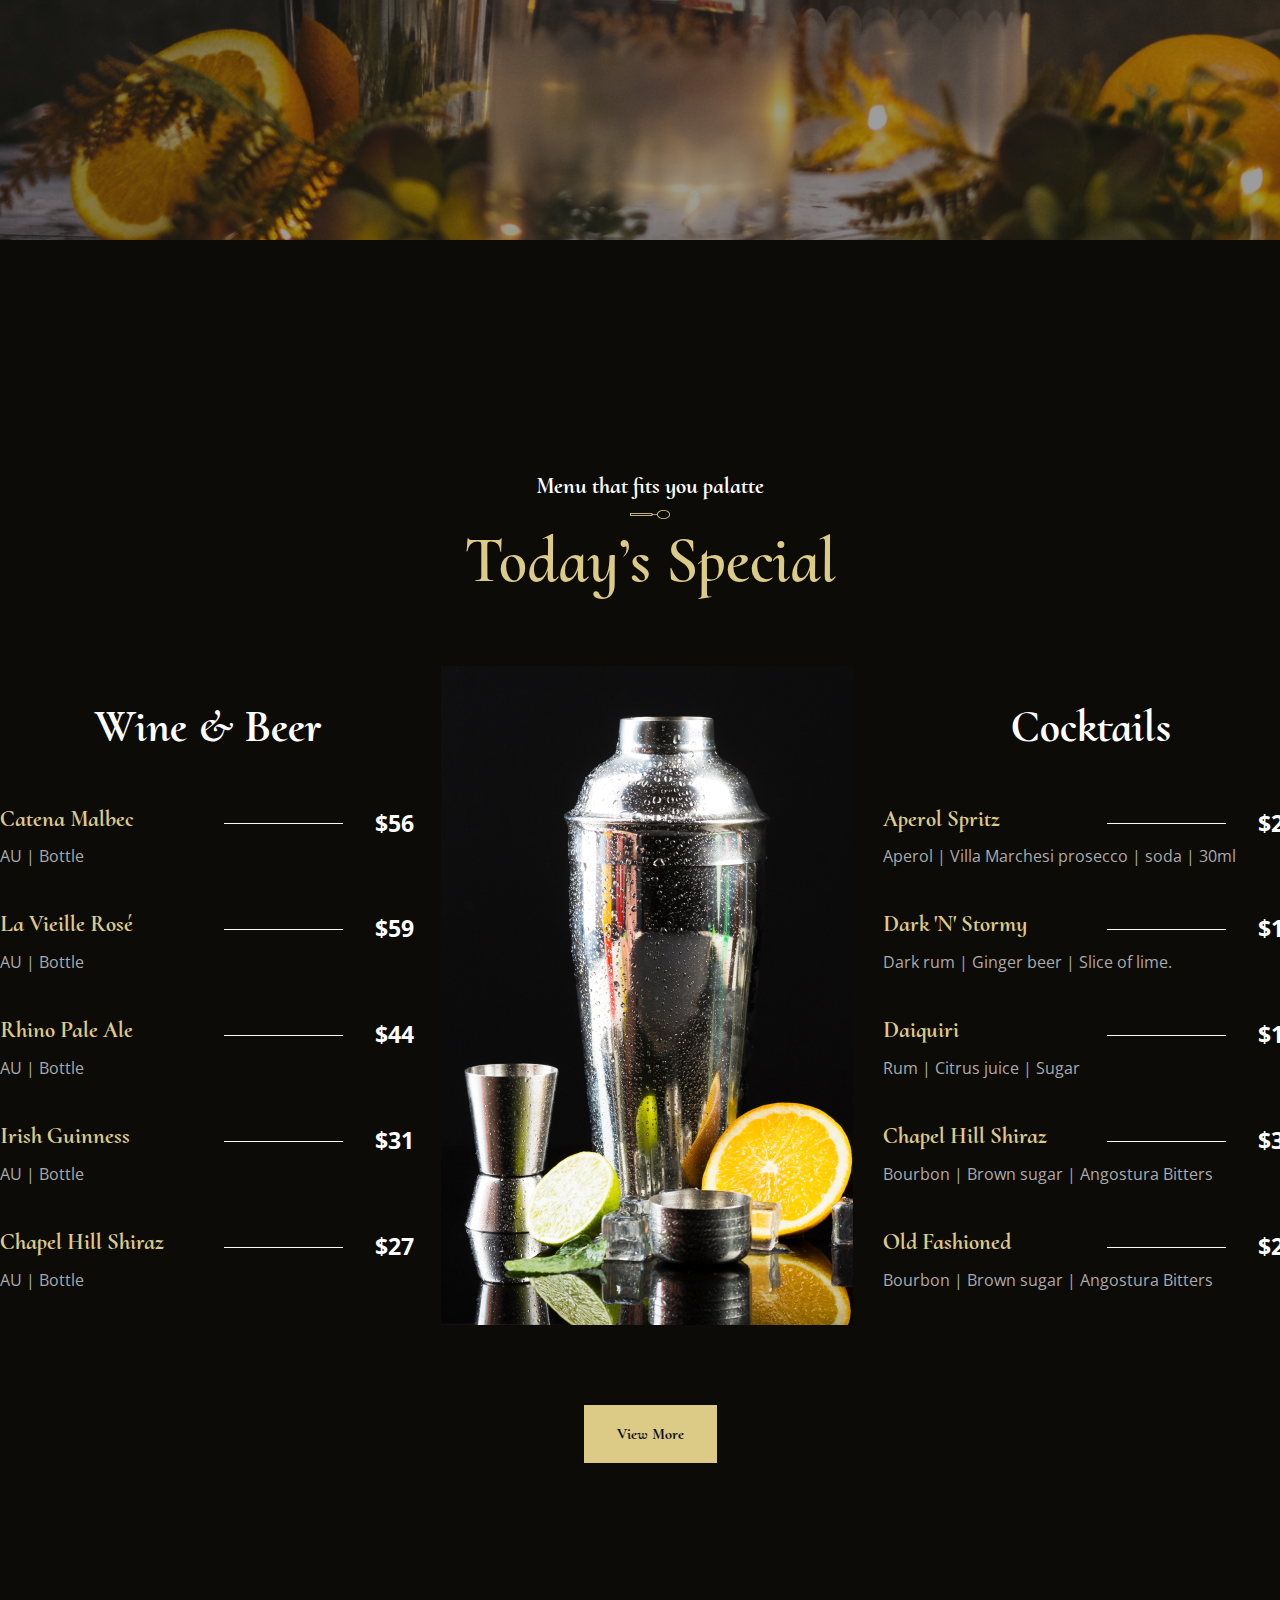
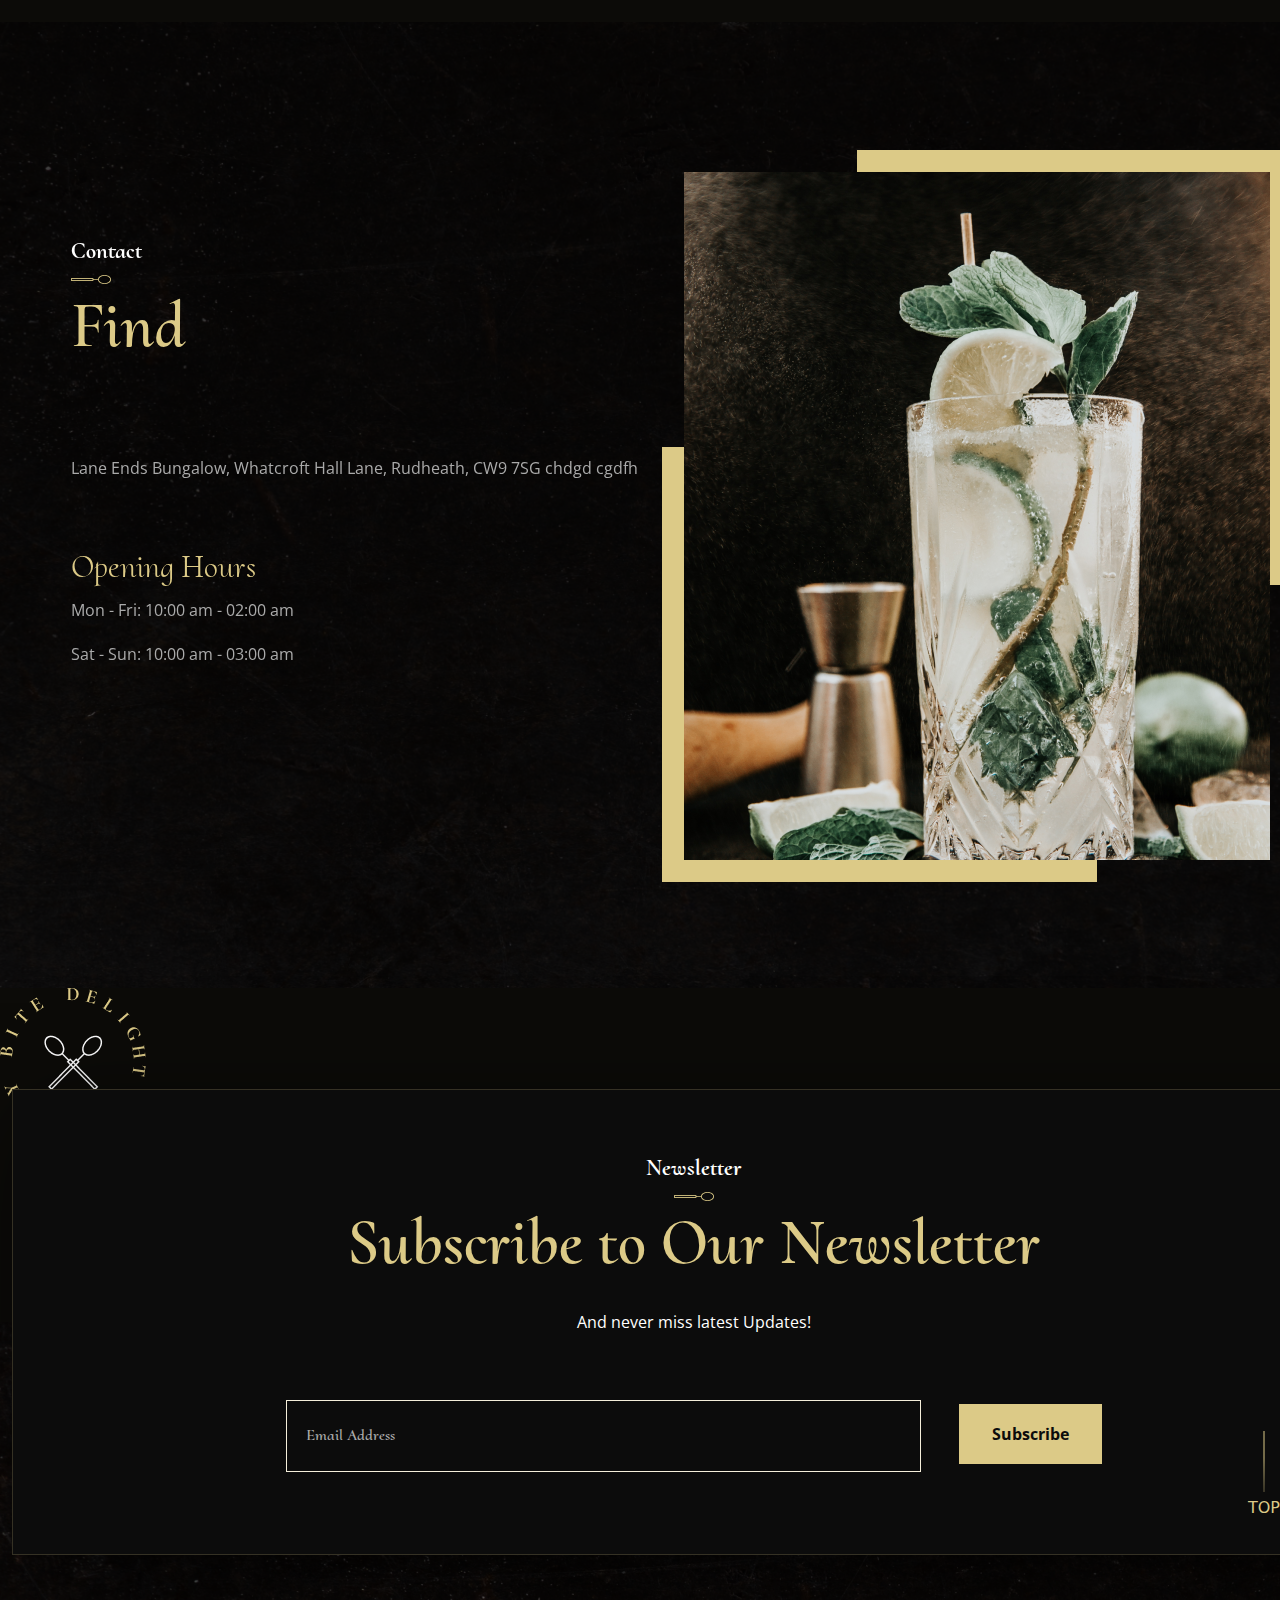
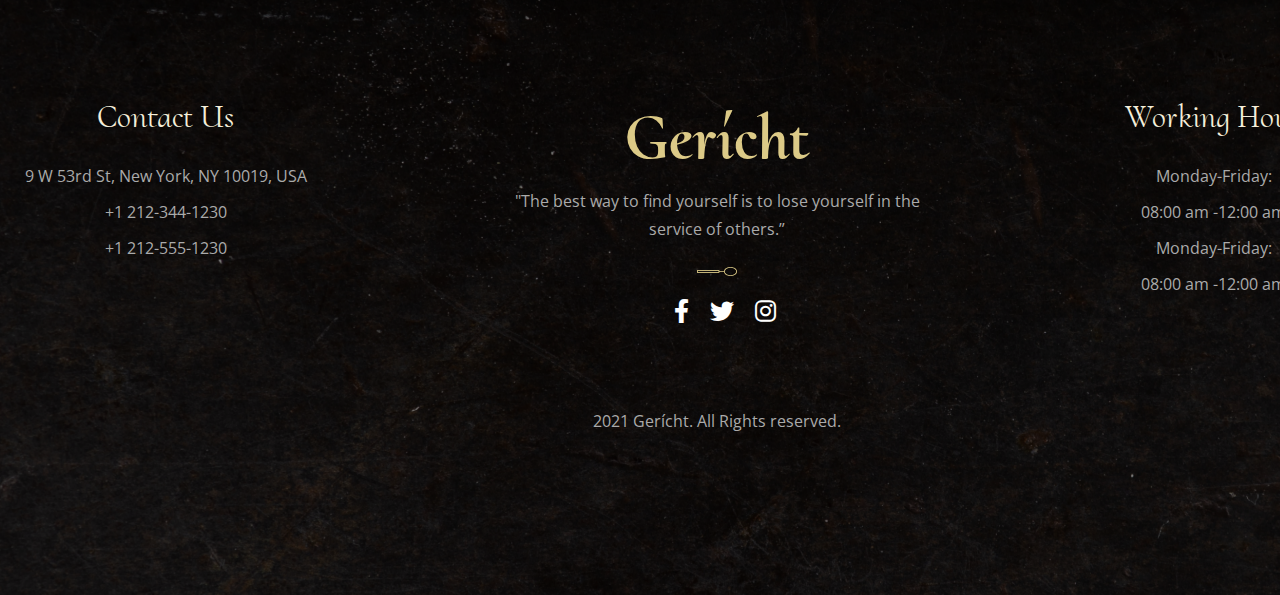
<file: second.html>
<!DOCTYPE html>
<html lang="en">
  <head>
    <meta charset="UTF-8" />
    <meta name="viewport" content="width=device-width, initial-scale=1.0" />
    <title>Document</title>

    <link
      href="https://fonts.googleapis.com/css2?family=Cormorant+Upright:wght@300;400;500;600;700&display=swap"
      rel="stylesheet"
    />
    <link
      href="https://fonts.googleapis.com/css2?family=Open+Sans:wght@300;400;500;600;700;800&display=swap"
      rel="stylesheet"
    />

    <link
      rel="stylesheet"
      href="https://site-assets.fontawesome.com/releases/v6.4.2/css/all.css"
    />

    <link
      rel="stylesheet"
      href="https://site-assets.fontawesome.com/releases/v6.4.2/css/sharp-solid.css"
    />

    <link
      rel="stylesheet"
      href="https://site-assets.fontawesome.com/releases/v6.4.2/css/sharp-regular.css"
    />

    <link
      rel="stylesheet"
      href="https://site-assets.fontawesome.com/releases/v6.4.2/css/sharp-light.css"
    />

    <script type="text/javascript">
      // Notice how this gets configured before we load Font Awesome
      window.FontAwesomeConfig = { autoReplaceSvg: false };
    </script>

    <link rel="stylesheet" href="css/bootstrap.min.css" />
    <link rel="stylesheet" href="css/slick.css" />
    <link rel="stylesheet" href="css/all.min.css" />
    <link rel="stylesheet" href="css/venobox.min.css" />
    <link rel="stylesheet" href="css/second.css" />
    <link rel="stylesheet" href="css/style.css" />
    <body>
    <div class="backtotop justify-content-center align-items-center" >
      <i class="fa-duotone fa-chevrons-up"></i>
    </div>
    <!-- =============================navbar start======================== -->

    <nav class="navbar navbar-expand-lg second_nav">
      <div class="container">
        <a class="navbar-brand" href="#">
          <img src="image/logo.png" alt="" />
        </a>
        <button
          class="navbar-toggler"
          type="button"
          data-bs-toggle="collapse"
          data-bs-target="#navbarSupportedContent"
          aria-controls="navbarSupportedContent"
          aria-expanded="false"
          aria-label="Toggle navigation"
        >
          <span class="navbar-toggler-icon"></span>
        </button>
        <div class="collapse navbar-collapse" id="navbarSupportedContent">
          <ul class="navbar-nav mx-auto mb-2 mb-lg-0">
            <li class="nav-item">
              <a class="nav-link" aria-current="page" href="index.html">Home</a>
            </li>
            <li class="nav-item">
              <a class="nav-link" href="#special_paet">Pages</a>
            </li>
            <li class="nav-item">
              <a class="nav-link" href="#newsletter_part">Contact Us</a>
            </li>
            <li class="nav-item">
              <a class="nav-link" href="#update_part">Blog</a>
            </li>
            <li class="nav-item">
              <a class="nav-link" href="#believe_part">Landing</a>
            </li>
          </ul>

          <div class="log">
            <a href="#">Log In / Registration</a>
            <img src="image/Line.png" alt="" />
            <a href="#" class="book">Book Table</a>
          </div>
        </div>
      </div>
    </nav>
    <!-- =============================navbar end======================== -->
    <!-- =====================banner_part start================= -->
    <section id="banner_part" class="second_banner">
      <div class="container">
        <div class="banner_text">
          <h1>On the Rocks</h1>
        </div>
        <div class="bar second_bar">
          <a href="#">#Bar</a>
          <a href="#" class="gericht">#Gericht</a>
        </div>
        <div class="inner_container">
          <div class="row">
            <div class="col-lg-3"></div>
            <div class="col-lg-6 right">
              <div class="main_box">
                <div class="notry">
                  <div class="image">
                    <img src="image/second_banner_bg.png" alt="" />
                  </div>

                  <div class="image">
                    <img src="image/second_banner_bg.png" alt="" />
                  </div>
                  <div class="image">
                    <img src="image/second_banner_bg.png" alt="" />
                  </div>
                  <div class="image">
                    <img src="image/second_banner_bg.png" alt="" />
                  </div>
                  <div class="image">
                    <img src="image/second_banner_bg.png" alt="" />
                  </div>
                </div>
              </div>
            </div>
            <div class="col-lg-3"></div>
          </div>
        </div>

        <div class="second_scroll">
          <div class="image">
            <img src="image/scroll.png" alt="" />
          </div>
          <!-- <p>SCROLL</p> -->
          <a class="scroll" href="#update_part">SCROLL</a>
        </div>
      </div>
    </section>
    <!-- =====================banner_part end================= -->

    <!-- =========================table_part start============== -->
    <section id="table_part">
      <div class="inner_container">
        <div class="box">
          <div class="heading">
            <h6>Reservations</h6>
            <img src="image/spoon2.png" alt="" />
            <div class="tittle">
              <h3>Book A Table</h3>
            </div>
          </div>

          <div class="info">
            <select name="" id="">
              <option value="1_Person">1 <span class="p">Person</span></option>
              <option value="2_Person">2 <span>Person</span></option>
              <option value="3_Person">3 <span>Person</span></option>
              <option value="4_Person">4 <span>Person</span></option>
              <option value="more_Person">More <span>Person</span></option>
            </select>

            <select name="" id="">
              <option value="12/07/2023">12/07/2023</option>
              <option value="13/07/2023">13/07/2023</option>
              <option value="14/07/2023">14/07/2023</option>
              <option value="15/07/2023">15/07/2023</option>
              <option value="others">others</option>
            </select>

            <select name="" id="">
              <option value="11:00 AM">11:00 AM</option>
              <option value="12:00 AM">12:00 AM</option>
              <option value="1:00 AM">1:00 AM</option>
              <option value="10:00 AM">10:00 AM</option>
              <option value="others">others</option>
            </select>
          </div>

          <a href="#">Book Now</a>

          <div class="spoon_logo">
            <img src="image/spon_logo.png" alt="" />
          </div>
        </div>
      </div>
    </section>

    <!-- =========================table_part start============== -->
    <!-- =========================food_part start======================== -->
    <section id="food_part">
      <div class="container">
        <div class="spoon_logo">
          <img src="image/spon_logo.png" alt="" />
        </div>
        <div class="inner_container">
          <div class="row">
            <div class="col-lg-6">
              <div class="left">
                <div class="image">
                  <img src="image/food1.png" alt="" />
                </div>
              </div>
            </div>
            <div class="col-lg-6">
              <div class="right">
                <div class="image">
                  <img src="image/food2.png" alt="" />
                </div>
                <div class="sec_text">
                  <div class="heading">
                    <h6>About Us</h6>
                    <img src="image/spoon2.png" alt="" />
                    <div class="tittle">
                      <h3>Food, Drinks, Entertainment In One</h3>
                    </div>
                  </div>
                  <div class="text">
                    <p>
                      Adipiscing tempus ullamcorper lobortis odio tellus arcu
                      volutpat. Risus placerat morbi volutpat habitasse interdum
                      mi aliquam In sed odio nec aliquet.
                    </p>
                  </div>

                  <div class="btx">
                    <a href="#">Know More</a>
                  </div>
                </div>
              </div>
            </div>
          </div>
        </div>
      </div>
    </section>
    <!-- =========================food_part end======================== -->

    <!-- ==================update_part start============= -->
    <section id="update_part">
      <div class="container">
        <div class="spon_logo">
          <img src="image/spon_logo.png" alt="" />
        </div>
        <div class="inner_container">
          <div class="heading">
            <h6>Wide Range to choose from</h6>
            <img src="image/spoon2.png" alt="" />
            <div class="tittle">
              <h3>What’s Your Poison?</h3>
            </div>
          </div>

          <div class="row">
            <div class="col-lg-4 one">
              <div class="image">
                <img src="image/Poison1.png" alt="" />
              </div>
            </div>

            <div class="col-lg-4 one">
              <div class="image">
                <img src="image/Poison2.png" alt="" />
              </div>
            </div>

            <div class="col-lg-4 one">
              <div class="image">
                <img src="image/Poison3.png" alt="" />
              </div>
            </div>
          </div>
        </div>
      </div>
    </section>
    <!-- ==================update_part end============= -->
    <!-- =================happy_part start==================== -->
    <section id="happy_part">
      <div class="overlay">
        <h2>Happy Hours</h2>
        <p>Monday - Friday (4:00 Pm - 7:00 pm)</p>
      </div>
    </section>
    <!-- =================happy_part end==================== -->

    <!--  =======================special_paet start============= -->

    <section id="special_paet">
      <div class="inner_container">
        <div class="heading">
          <h6>Menu that fits you palatte</h6>
          <img src="image/spoon2.png" alt="" />
          <div class="tittle">
            <h3>Today’s Special</h3>
          </div>
        </div>

        <div class="row">
          <div class="col-lg-4">
            <div class="inner_tittle">
              <h4>Wine & Beer</h4>
            </div>

            <div class="main_list">
              <div class="list">
                <div class="text">
                  <h5>Catena Malbec</h5>
                </div>
                <div class="dag"></div>
                <div class="price">$56</div>
              </div>
              <p>AU | Bottle</p>
            </div>

            <div class="main_list">
              <div class="list">
                <div class="text">
                  <h5>La Vieille Rosé</h5>
                </div>
                <div class="dag"></div>
                <div class="price">$59</div>
              </div>
              <p>AU | Bottle</p>
            </div>

            <div class="main_list">
              <div class="list">
                <div class="text">
                  <h5>Rhino Pale Ale</h5>
                </div>
                <div class="dag"></div>
                <div class="price">$44</div>
              </div>
              <p>AU | Bottle</p>
            </div>

            <div class="main_list">
              <div class="list">
                <div class="text">
                  <h5>Irish Guinness</h5>
                </div>
                <div class="dag"></div>
                <div class="price">$31</div>
              </div>
              <p>AU | Bottle</p>
            </div>

            <div class="main_list">
              <div class="list">
                <div class="text">
                  <h5>Chapel Hill Shiraz</h5>
                </div>
                <div class="dag"></div>
                <div class="price">$27</div>
              </div>
              <p>AU | Bottle</p>
            </div>
          </div>

          <div class="col-lg-4">
            <div class="image">
              <img src="image/special.png" alt="" />
            </div>
          </div>

          <div class="col-lg-4">
            <div class="inner_tittle">
              <h4>Cocktails</h4>
            </div>

            <div class="main_list">
              <div class="list">
                <div class="text">
                  <h5>Aperol Spritz</h5>
                </div>
                <div class="dag"></div>
                <div class="price">$20</div>
              </div>
              <p>Aperol | Villa Marchesi prosecco | soda | 30ml</p>
            </div>

            <div class="main_list">
              <div class="list">
                <div class="text">
                  <h5>Dark 'N' Stormy</h5>
                </div>
                <div class="dag"></div>
                <div class="price">$16</div>
              </div>
              <p>Dark rum | Ginger beer | Slice of lime.</p>
            </div>

            <div class="main_list">
              <div class="list">
                <div class="text">
                  <h5>Daiquiri</h5>
                </div>
                <div class="dag"></div>
                <div class="price">$10</div>
              </div>
              <p>Rum | Citrus juice | Sugar</p>
            </div>

            <div class="main_list">
              <div class="list">
                <div class="text">
                  <h5>Chapel Hill Shiraz</h5>
                </div>
                <div class="dag"></div>
                <div class="price">$31</div>
              </div>
              <p>Bourbon | Brown sugar | Angostura Bitters</p>
            </div>

            <div class="main_list">
              <div class="list">
                <div class="text">
                  <h5>Old Fashioned</h5>
                </div>
                <div class="dag"></div>
                <div class="price">$26</div>
              </div>
              <p>Bourbon | Brown sugar | Angostura Bitters</p>
            </div>
          </div>
        </div>
        <div class="btn">
          <a href="#">View More</a>
        </div>
      </div>
    </section>
    <!--  =======================special_paet end============= -->
    <!-- ================believe_part start================== -->
    <section id="believe_part" class="find_us">
      <div class="overlay">
        <div class="inner_container">
          <div class="row">
            <div class="col-lg-6">
              <div class="text_slider find_text">
                <div class="right">
                  <div class="heading">
                    <h6>Contact</h6>
                    <img src="image/spoon2.png" alt="" />
                    <div class="tittle">
                      <h3>Find</h3>
                    </div>
                  </div>

                  <div class="text">
                    <div class="first">
                      <p>
                        Lane Ends Bungalow, Whatcroft Hall Lane, Rudheath, CW9
                        7SG chdgd cgdfh
                      </p>
                    </div>
                  </div>
                  <div class="info">
                    <h5>Opening Hours</h5>
                    <p>Mon - Fri: 10:00 am - 02:00 am</p>
                    <p>Sat - Sun: 10:00 am - 03:00 am</p>
                  </div>
                </div>

                <div class="right">
                  <div class="heading">
                    <h6>Contact</h6>
                    <img src="image/spoon2.png" alt="" />
                    <div class="tittle">
                      <h3>Find Us</h3>
                    </div>
                  </div>

                  <div class="text">
                    <div class="first">
                      <p>Lane Ends Bungalow, Whatcroft Hall Lane, Rudheath</p>
                    </div>
                  </div>
                  <div class="info">
                    <h5>Opening Hours</h5>
                    <p>Mon - Fri: 10:00 am - 02:00 am</p>
                    <p>Sat - Sun: 10:00 am - 03:00 am</p>
                  </div>
                </div>

                <div class="right">
                  <div class="heading">
                    <h6>Contact</h6>
                    <img src="image/spoon2.png" alt="" />
                    <div class="tittle">
                      <h3>Find Us</h3>
                    </div>
                  </div>

                  <div class="text">
                    <div class="first">
                      <p>
                        Lane Ends Bungalow, Whatcroft Hall Lane, Rudheath, CW9
                        7SG
                      </p>
                    </div>
                  </div>
                  <div class="info">
                    <h5>Opening Hours</h5>
                    <p>Mon - Fri: 10:00 am - 02:00 am</p>
                    <p>Sat - Sun: 10:00 am - 03:00 am</p>
                  </div>
                </div>

                <div class="right">
                  <div class="heading">
                    <h6>Contact</h6>
                    <img src="image/spoon2.png" alt="" />
                    <div class="tittle">
                      <h3>Find</h3>
                    </div>
                  </div>

                  <div class="text">
                    <div class="first">
                      <p>
                        Lane Ends Bungalow, Whatcroft Hall Lane, Rudheath, CW9
                        7SG dg fggh
                      </p>
                    </div>
                  </div>
                  <div class="info">
                    <h5>Opening Hours</h5>
                    <p>Mon - Fri: 10:00 am - 02:00 am</p>
                    <p>Sat - Sun: 10:00 am - 03:00 am</p>
                  </div>
                </div>
              </div>
            </div>

            <div class="col-lg-6">
              <div class="main_box second_find">
                <div class="box1 second_box1"></div>
                <div class="box2 second_box2"></div>
                <div class="believe_slider find_slider">
                  <div class="image">
                    <img src="image/find_us.png" alt="" />
                  </div>

                  <div class="image">
                    <img src="image/find_us.png" alt="" />
                  </div>

                  <div class="image">
                    <img src="image/find_us.png" alt="" />
                  </div>

                  <div class="image">
                    <img src="image/find_us.png" alt="" />
                  </div>
                </div>
              </div>
            </div>
          </div>
        </div>
      </div>
    </section>

    <!-- ================believe_part end================== -->

    <!-- ==================faka_part start=============== -->
    <section id="faka_part">
      <div class="container">
        <div class="spoon_logo">
          <img src="image/spon_logo.png" alt="" />
        </div>
      </div>
    </section>
    <!-- ==================faka_part end =============== -->

    <!-- ===================newsletter_part start=========== -->
    <section id="newsletter_part">
      <div class="container">
        <div class="inner_container">
          <div class="box">
            <div class="heading">
              <h6>Newsletter</h6>
              <img src="image/spoon2.png" alt="" />
              <div class="tittle">
                <h3>Subscribe to Our Newsletter</h3>
              </div>
            </div>
            <div class="message">
              <p>And never miss latest Updates!</p>
            </div>

            <form action="">
              <input type="text" placeholder="Email Address" />

              <button type="submit">Subscribe</button>
            </form>
          </div>

          <div class="row">
            <div class="col-lg-3">
              <div class="contact">
                <h5>Contact Us</h5>
                <p>9 W 53rd St, New York, NY 10019, USA</p>
                <p>+1 212-344-1230</p>
                <p>+1 212-555-1230</p>
              </div>
            </div>
            <div class="col-lg-1"></div>

            <div class="col-lg-5">
              <div class="social_media">
                <div class="text">
                  <h4>Gerícht</h4>
                  <p>
                    "The best way to find yourself is to lose yourself in the
                    service of others.”
                  </p>
                  <img src="image/spoon2.png" alt="" />
                </div>
                <div class="icon">
                  <i class="fa-brands fa-facebook-f"></i>
                  <i class="fa-brands fa-twitter"></i>
                  <i class="fa-brands fa-instagram"></i>
                </div>
                <div class="last">
                  <p>2021 Gerícht. All Rights reserved.</p>
                </div>
              </div>
            </div>
            <div class="col-lg-1"></div>
            <div class="col-lg-2">
              <div class="working_our">
                <h5>Working Hours</h5>
                <div class="day1">
                  <p>Monday-Friday:</p>
                  <p>08:00 am -12:00 am</p>
                </div>

                <div class="day2">
                  <p>Monday-Friday:</p>
                  <p>08:00 am -12:00 am</p>
                </div>
              </div>
            </div>
          </div>
        </div>

        <div class="scroll">
          <div class="image">
            <img src="image/scroll.png" alt="" />
          </div>
          <a class="top" href="#">TOP</a>
        </div>
      </div>
    </section>

    <!-- ===================newsletter_part end=========== -->

    <script src="js/code.jquery.com_jquery-1.12.4.min.js"></script>
    <script src="js/venobox.min.js"></script>
    <script src="js/bootstrap.bundle.min.js"></script>
    <script src="js/slick.min.js"></script>
    <script src="js/script.js"></script>
    <script src="js/backTotop.js"></script>
  </body>
</html>
</file>
<file: css/style.css>
/* =====================common css start======================== */

* {
  margin: 0;
  padding: 0;
  box-sizing: border-box;
}
ul {
  list-style: none;
}
a {
  text-decoration: none;
  display: inline-block;
}
.container {
  max-width: 1677px;
  margin: 0 auto;
}
.inner_container {
  width: 1300px;
  margin: 0 auto;
}
p {
  margin: 0;
}
.tittle h3 {
  font-family: "Cormorant Upright", serif;
  font-size: 64px;
  font-weight: 600;
  line-height: 130%;
  margin: 0;
  color: #dcca87;
}
html {
  scroll-behavior: smooth;
}
/* =====================common css end======================== */

body {
  background: url(../image/body-bg.png) no-repeat center / cover;
  z-index: 9999999999999 !important;
  overflow-x: hidden;
}
.backtotop {
  width: 50px;
  height: 50px;
  border-radius: 50%;
  background: #dcca87;
  position: fixed;
  right: 50px;
  bottom: 30px;
  display: none;
  z-index: 999;
}
/* ====================navbar start===================== */
nav {
  position: absolute !important;
  top: 47px;
  left: 0;
  width: 100%;
  background: #0c0c0c;
  z-index: 999999999;
}
.navbar {
  position: fixed !important;
  top: 0;
  left: 0;
  width: 100%;
}
nav .container .nav-link {
  font-family: "Open Sans", sans-serif;
  font-size: 16px;
  font-weight: 400;
  color: #ffffff;
  margin-right: 34px;
}
nav .container .log a {
  font-family: "Open Sans", sans-serif;
  font-size: 16px;
  font-weight: 400;
  color: #ffffff;
  margin-right: 34px;
}
nav .container .log .book {
  margin-left: 34px;
}
/* ====================navbar end===================== */
/* ====================banner_part start===================== */
#banner_part {
  background: #0c0c0c;
  padding: 200px 0 244px;
}
#banner_part .inner_container .text .new .inner_text p {
  font-family: "Cormorant Upright", serif;
  font-weight: 700;
  font-size: 23px;
  line-height: 130%;
  color: #ffffff;
}
#banner_part .inner_container .text {
  width: 453px;
  margin-top: 120px;
}
#banner_part .inner_container .text h1 {
  font-family: "Cormorant Upright", serif;
  font-weight: 700;
  font-size: 90px;
  line-height: 130%;
  color: #dcca87;
  margin-bottom: 32px;
}

#banner_part .inner_container .text h6 {
  font-family: "Open Sans", sans-serif;
  font-size: 16px;
  font-weight: 400;
  line-height: 175%;
  color: #aaaaaa;
  margin-bottom: 32px;
}
#banner_part .inner_container .text a {
  font-family: "Cormorant Upright", serif;
  font-size: 16px;
  font-weight: 700;
  line-height: 175%;
  color: #0c0b08;
  padding: 15px 32px 12px;
  background: #dcca87;
}
#banner_part .inner_container .main_box .box1 {
  height: 435px;
  width: 435px;
  background: #dcca87;
  margin-left: 232px;
  margin-bottom: 16px;
}
#banner_part .inner_container .main_box .box2 {
  height: 435px;
  width: 435px;
  background: #dcca87;
  margin-top: -150px;
}

#banner_part .inner_container .main_box .try {
  margin-top: -713px;
  margin-left: 25px;
  z-index: 999;
}
#banner_part .container {
  position: relative;
}
#banner_part .container .bar {
  position: absolute;
  left: 0;
  top: 50%;
  transform: translateX(-50%) rotate(-90deg);
}
#banner_part .container .bar a {
  font-family: "Open Sans", sans-serif;
  font-size: 16px;
  font-weight: 400;
  line-height: 175%;
  color: #ffffff;
}
#banner_part .container .gericht {
  margin-left: 40px;
  margin-top: -40px;
}
#banner_part .container {
  position: relative;
}
#banner_part .container .date {
  position: absolute;
  left: 50%;
  bottom: -100px;
  transform: translateX(-15px);
  display: flex;
  column-gap: 8px;
  align-items: center;
  justify-content: center;
}
#banner_part .container .date .line {
  height: 1px;
  width: 16px;
  background: #dcca87;
}
#banner_part .container .date p {
  font-family: "Open Sans", sans-serif;
  font-size: 16px;
  font-weight: 600;
  line-height: 175%;
  color: #f5efdb;
}

#banner_part .container .scroll {
  position: absolute;
  right: -26px;
  bottom: -100px;
  display: flex;
  flex-direction: column;
  align-items: center;
  justify-content: center;
  row-gap: 24px;
}
#banner_part .container .scroll p {
  font-family: "Cormorant Upright", serif;
  font-size: 16px;
  font-weight: 400;
  line-height: 175%;
  color: #dcca87;
}
#banner_part .container button {
  border: 0;
  background: none;
  position: relative;
  font-size: 0;
  display: flex;
}
#banner_part .container ul li:first-child button::after {
  content: "01";
  position: absolute;
  left: 0;
  top: 100px;
  transform: translateX(-550%);
  font-size: 20px;
  color: #f5efdb;
}
#banner_part .container ul li:nth-child(2) button::before {
  content: "";
  position: absolute;
  left: 0;
  top: 116px;
  transform: translateX(-540%);
  width: 16px;
  height: 1px;
  background: #dcca87;
}
#banner_part .container ul li:nth-child(3) button::after {
  content: "02";
  position: absolute;
  left: 0;
  top: 100px;
  transform: translateX(-275%);
  font-size: 20px;
  color: #f5efdb;
}
#banner_part .container ul li:nth-child(4) button::after {
  content: "03";
  position: absolute;
  left: 0;
  top: 100px;
  transform: translateX(-120%);
  font-size: 20px;
  color: #f5efdb;
}
#banner_part .container ul li:nth-child(4) button::before {
  content: "04";
  position: absolute;
  left: 0;
  top: 100px;
  transform: translateX(35%);
  font-size: 20px;
  color: #f5efdb;
}

#banner_part .container .scroll .image {
  animation: run9 4s infinite;
  position: absolute;
  left: 50%;
  top: -70px;
  transform: translateX(-50%);
}
@keyframes run9 {
  0% {
    top: -70px;
  }
  50% {
    top: 100%;
  }
}

/* ====================banner_part end===================== */
/* ====================about_part start=================== */
#about_part {
  background: url(../image/about-bg.png) no-repeat center / cover;
  padding: 334px 0 0;
}

#about_part .inner_container .left {
  width: 523px;
  text-align: right;
  z-index: 999999;
  padding-right: 27px;
}

#about_part .inner_container .left p {
  font-family: "Open Sans", sans-serif;
  font-size: 16px;
  font-weight: 400;
  line-height: 175%;
  color: #aaaaaa;
  margin-bottom: 32px;
}

#about_part .inner_container .left a {
  font-family: "Cormorant Upright", serif;
  font-size: 16px;
  font-weight: 700;
  line-height: 175%;
  color: #0c0b08;
  padding: 17px 32px;
  background: #dcca87;
}
#about_part .inner_container .right {
  width: 523px;
  z-index: 99999;
}

#about_part .inner_container .right p {
  font-family: "Open Sans", sans-serif;
  font-size: 16px;
  font-weight: 400;
  line-height: 175%;
  color: #aaaaaa;
  margin-bottom: 32px;
}

#about_part .inner_container .right a {
  font-family: "Cormorant Upright", serif;
  font-size: 16px;
  font-weight: 700;
  line-height: 175%;
  color: #0c0b08;
  padding: 17px 32px;
  background: #dcca87;
}

#about_part .inner_container .image {
  transform: translateX(30%);
}
#about_part .inner_container .image .knife {
  transform: translateY(-33%);
  z-index: 999;
  margin-left: -20px;
}
#about_part .inner_container .image .g {
  position: absolute;
  left: 37px;
  top: -63px;
  transform: translateX(-50%);
  z-index: -1;
}
#about_part .inner_container .image {
  position: relative;
}

/* ====================about_part end=================== */

/* ====================table_part start======================== */
#table_part {
  background: #0c0b08;
  padding: 152px 0;
}
#table_part .inner_container .box {
  width: 1364px;
  height: 466px;
  background: #0c0c0c;
  border: 1px solid rgba(220, 202, 135, 0.2);
  display: flex;
  flex-direction: column;
  align-items: center;
  position: relative;
  box-shadow: 22px 30px 95px 1px rgba(0, 0, 0, 0.7);
}
#table_part .inner_container .box .heading {
  display: flex;
  flex-direction: column;
  align-items: center;
  margin: 48px 0 64px;
}
#table_part .inner_container .box .heading h6 {
  font-family: "Cormorant Upright", serif;
  font-size: 23px;
  font-weight: 700;
  line-height: 130%;
  color: #ffffff;
}

#table_part .inner_container .box .info {
  margin: 0 32px;
  display: flex;
  column-gap: 32px;
}
#table_part .inner_container .box .info select {
  width: 412px;
  height: 60px;
  padding: 0 20px 0 17px;
  background: transparent;
  border: 1px solid #f5efdb;
}

#table_part .inner_container .box .info select {
  font-family: "Open Sans", sans-serif;
  font-size: 16px;
  font-weight: 700;
  line-height: 175%;
  color: #aaaaaa;
}

#table_part .inner_container .box a {
  font-family: "Cormorant Upright", serif;
  font-size: 16px;
  font-weight: 700;
  line-height: 175%;
  color: #0c0b08;
  padding: 15px 33px;
  background: #dcca87;
  margin-top: 64px;
}
#table_part .inner_container .box .spoon_logo {
  position: absolute;
  right: 0;
  top: 0;
  animation: run 4s infinite linear;
}

@keyframes run {
  0% {
    transform: translate(90%, -122%) rotate(0deg);
  }
  100% {
    transform: translate(90%, -122%) rotate(360deg);
  }
}

/* ====================table_part end======================== */

/* ========================menu_part start================= */
#menu_part {
  background: url(../image/menu_bg.png) no-repeat center / cover;
}
#menu_part .overlay {
  padding: 262px 0;
  height: 100%;
  width: 100%;
  background: rgba(12, 12, 12, 0.4);
  position: relative;
}
#menu_part .overlay .container {
  position: relative;
}
#menu_part .overlay .container .bar_menu a {
  font-family: "Cormorant Upright", serif;
  font-size: 64px;
  font-weight: 700;
  line-height: 80%;
  color: #ffffff;
  margin-top: 64px;
  border-bottom: 1px solid transparent;
  transition: all linear 0.4s;
}
#menu_part .overlay .container .bar_menu a:hover {
  line-height: 80%;
  border-bottom: 1px solid #ffffffff;
}
#menu_part .overlay .container .food_menu a {
  font-family: "Cormorant Upright", serif;
  font-size: 64px;
  font-weight: 700;
  line-height: 80%;
  color: #ffffff;
  margin-top: 64px;
  border-bottom: 1px solid transparent;
  transition: all linear 0.4s;
}
#menu_part .overlay .container .food_menu a:hover {
  line-height: 80%;
  border-bottom: 1px solid #ffffffff;
}
#menu_part .overlay .container .desserts_menu a {
  font-family: "Cormorant Upright", serif;
  font-size: 64px;
  font-weight: 700;
  line-height: 80%;
  color: #ffffff;
  margin-top: 64px;
  border-bottom: 1px solid transparent;
  transition: all linear 0.4s;
}
#menu_part .overlay .container .desserts_menu a:hover {
  line-height: 80%;
  border-bottom: 1px solid #ffffffff;
}
#menu_part .overlay .container .image {
  position: absolute;
  left: 0;
  top: 0;
  animation: run3 4s infinite linear;
}

@keyframes run3 {
  0% {
    transform: translateY(-174%) rotate(0deg);
  }
  100% {
    transform: translateY(-174%) rotate(360deg);
  }
}
/* ========================menu_part end================= */

/* =======================special_paet start============= */
#special_paet {
  background: #0c0b08;
  padding: 184px 0 152px;
}
#special_paet .inner_container .heading {
  display: flex;
  flex-direction: column;
  align-items: center;
  margin: 48px 0 64px;
}
#special_paet .inner_container .heading h6 {
  font-family: "Cormorant Upright", serif;
  font-size: 23px;
  font-weight: 700;
  line-height: 130%;
  color: #ffffff;
}

#special_paet .inner_container .inner_tittle {
  display: flex;
  justify-content: center;
}
#special_paet .inner_container .inner_tittle h4 {
  font-family: "Cormorant Upright", serif;
  font-size: 45px;
  font-weight: 700;
  line-height: 130%;
  color: #ffffff;
  margin: 32px 0 48px;
}
#special_paet .inner_container .list .text h5 {
  font-family: "Cormorant Upright", serif;
  font-size: 23px;
  font-weight: 700;
  line-height: 130%;
  color: #dcca87;
  width: 192px;
}
#special_paet .inner_container .main_list .list {
  display: flex;
  align-items: center;
  column-gap: 32px;
}
#special_paet .inner_container .main_list p {
  font-family: "Open Sans", sans-serif;
  font-size: 16px;
  font-weight: 400;
  line-height: 175%;
  color: #aaaaaa;
  margin-bottom: 40px;
}
#special_paet .inner_container .main_list .list .dag {
  width: 119px;
  height: 1px;
  background: #fafafa;
}
#special_paet .inner_container .main_list .list .price {
  font-family: "Open Sans", sans-serif;
  font-size: 23px;
  font-weight: 700;
  line-height: 130%;
  color: #ffffff;
}
#special_paet .inner_container a {
  font-family: "Cormorant Upright", serif;
  font-size: 16px;
  font-weight: 700;
  line-height: 175%;
  color: #0c0b08;
  padding: 15px 33px;
  background: #dcca87;
  margin-top: 64px;
}

#special_paet .inner_container .btn {
  display: flex;
  flex-direction: column;
  align-items: center;
}

/* =======================special_paet end============= */
/* =======================believe_part start============= */
#believe_part {
  background: url(../image/believe_bg.png) no-repeat center / cover;
}
#believe_part .overlay {
  padding: 128px 0;
  background: rgba(4, 4, 4, 0.5);
  height: 100%;
  width: 100%;
}
#believe_part .overlay .main_box .box1 {
  height: 435px;
  width: 435px;
  background: #dcca87;
  margin-left: 200px;
  margin-bottom: 69px;
}
#believe_part .overlay .main_box .box2 {
  height: 435px;
  width: 435px;
  background: #dcca87;
  margin-top: -150px;
}
#believe_part .overlay .main_box .believe_slider {
  margin-top: -764px;
  margin-left: 25px;
  width: 586px;
}

#believe_part .overlay .text_slider .right {
  width: 570px;
  margin-left: 71px;
}
#believe_part .overlay .inner_container .text_slider .right .heading {
  margin: 87px 0;
}
#believe_part .overlay .inner_container .text_slider .right .heading h6 {
  font-family: "Cormorant Upright", serif;
  font-size: 23px;
  font-weight: 700;
  line-height: 130%;
  color: #ffffff;
}

#believe_part .overlay .inner_container .text_slider .right .text .first p {
  font-family: "Open Sans", sans-serif;
  font-size: 16px;
  font-weight: 400;
  line-height: 175%;
  color: #aaaaaa;
}

#believe_part .overlay .inner_container .text_slider .right .text .first {
  display: flex;
  align-items: flex-end;
}
#believe_part .overlay .inner_container .text_slider .right .text .first p img {
  margin-top: -18px;
  display: inline-block;
  margin-right: 10px;
}

#believe_part .overlay .inner_container .text_slider .right .text p {
  font-family: "Open Sans", sans-serif;
  font-size: 16px;
  font-weight: 400;
  line-height: 175%;
  color: #aaaaaa;
}
#believe_part .overlay .inner_container .text_slider .right .text {
  margin-bottom: 64px;
}
#believe_part .overlay .inner_container .text_slider .right .info {
  margin-bottom: 64px;
}
#believe_part .overlay .inner_container .text_slider .right .info h5 {
  font-family: "Cormorant Upright", serif;
  font-size: 32px;
  font-weight: 400;
  line-height: 130%;
  color: #dcca87;
  margin-bottom: 8px;
}
#believe_part .overlay .inner_container .text_slider .right .info p {
  font-family: "Open Sans", sans-serif;
  font-size: 16px;
  font-weight: 400;
  line-height: 175%;
  color: #aaaaaa;
  margin-bottom: 16px;
}

/* =======================believe_part end============= */
/* --================coutomer_Part start=============== -- */
#coutomer_Part {
  background: #0c0b08;
}
#coutomer_Part .inner_container .heading {
  display: flex;
  flex-direction: column;
  align-items: center;
  margin: 48px 0 64px;
}
#coutomer_Part .inner_container .heading h6 {
  font-family: "Cormorant Upright", serif;
  font-size: 23px;
  font-weight: 700;
  line-height: 130%;
  color: #ffffff;
}
#coutomer_Part .inner_container .row {
  row-gap: 64px;
}
#coutomer_Part .inner_container .image {
  width: 100%;
  position: relative;
}
#coutomer_Part .inner_container .image .koma {
  position: absolute;
  right: 0;
  bottom: 0;
  transform: translate(25%, 50%);
}
#coutomer_Part .inner_container .text .inner_text p {
  font-family: "Open Sans", sans-serif;
  font-size: 16px;
  font-weight: 400;
  line-height: 175%;
  color: #aaaaaa;
  width: 407px;
  margin-bottom: 16px;
  margin-top: 18px;
}
#coutomer_Part .inner_container .text .name h5 {
  font-family: "Cormorant Upright", serif;
  font-size: 32px;
  font-weight: 400;
  line-height: 130%;
  color: #dcca87;
  margin-bottom: 4px;
}
#coutomer_Part .inner_container .text .profession p {
  font-family: "Open Sans", sans-serif;
  font-size: 16px;
  font-weight: 400;
  line-height: 175%;
  color: #f5efdb;
  margin-bottom: 16px;
}

#coutomer_Part .inner_container {
  position: relative;
  padding: 152px 0;
}
#coutomer_Part .inner_container .spon_logo {
  position: absolute;
  right: 0;
  top: 0;
  animation: run1 4s infinite linear;
}

@keyframes run1 {
  0% {
    transform: translate(20%, -32%) rotate(0deg);
  }
  100% {
    transform: translate(20%, -32%) rotate(360deg);
  }
}
/* --================coutomer_Part end=============== -- */
/* -- ===================video_part start=============== -- */
#video_part {
  background: url(../image/video_bg.png) no-repeat center / cover;
}
#video_part .overlay {
  background: rgba(12, 12, 12, 0.4);
  height: 100%;
  width: 100%;
}
#video_part .container .inner_container {
  height: 763px;
  display: flex;
  justify-content: center;
  align-items: center;
}
#video_part .container .inner_container .icon {
  width: 120px;
  height: 120px;
  border: 1px solid #dcca87;
  border-radius: 50%;
  display: flex;
  justify-content: center;
  align-items: center;
}
#video_part .container .inner_container .icon a i {
  color: #ffffff;
  font-size: 35px;
}
#video_part .container {
  position: relative;
}
#video_part .container .spon_logo {
  position: absolute;
  left: 0;
  top: 0;
  transform: translateX(50%);
  margin-top: 147px;
  animation: run6 4s infinite linear;
}
@keyframes run6 {
  0% {
    transform: translateX(50%) rotate(0);
  }
  100% {
    transform: translateX(50%) rotate(360deg);
  }
}
.vbox-content {
  width: 50%;
  height: 50%;
  margin: 0 auto;
}
.vbox-close {
  top: 21%;
  right: 27%;
  color: #ffffff;
  border: 1px solid #ffffff;
  background: #dcca87;
  border-radius: 50%;
  padding: 0 !important;
  height: 30px;
  width: 30px;
  justify-content: center;
  align-items: center;
  font-size: medium !important;
  transition: all linear 0.2s;
}
.vbox-close:hover {
  background: rgb(255, 255, 255);
  color: red;
  border: 1px solid red;
}
/* -- ===================video_part end=============== -- */
/* ===================awards_part start============= */
#awards_part {
  background: url(../image/about-bg.png) no-repeat center / cover;
  padding: 128px 0;
}
#awards_part .inner_container .heading {
  margin: 119px 0 64px;
}
#awards_part .inner_container .heading h6 {
  font-family: "Cormorant Upright", serif;
  font-size: 23px;
  font-weight: 700;
  line-height: 130%;
  color: #ffffff;
}
#awards_part .inner_container .text h6 {
  font-family: "Cormorant Upright", serif;
  font-size: 23px;
  font-weight: 700;
  line-height: 130%;
  color: #dcca87;
  margin-bottom: 8px;
}
#awards_part .inner_container .text p {
  font-family: "Open Sans", sans-serif;
  font-size: 16px;
  font-weight: 400;
  line-height: 175%;
  color: #aaaaaa;
  width: 190px;
}
#awards_part .inner_container .row {
  row-gap: 64px;
}
#awards_part .inner_container .right_image {
  margin-left: 47px;
  width: 100%;
  position: relative;
}
#awards_part .inner_container .right_image .white_g {
  position: absolute;
  left: -72px;
  bottom: 0;
}
/* ===================awards_part end============= */
/* ==================update_part start============= */
#update_part {
  background: #0c0b08;
  padding: 152px 0;
}

#update_part .inner_container .heading {
  display: flex;
  flex-direction: column;
  align-items: center;
  margin: 0 0 64px 0;
}
#update_part .inner_container .heading h6 {
  font-family: "Cormorant Upright", serif;
  font-size: 23px;
  font-weight: 700;
  line-height: 130%;
  color: #ffffff;
}
#update_part .inner_container .one .image {
  width: 100%;
  border: 1px solid rgba(220, 202, 135, 0.4);
}
#update_part .inner_container .one .image img {
  width: 100%;
}
#update_part .inner_container .one .date {
  display: flex;
  justify-content: space-between;
  margin-top: 24px;
}
#update_part .inner_container .one .date p {
  font-family: "Open Sans", sans-serif;
  font-size: 16px;
  font-weight: 400;
  line-height: 175%;
  color: #fafafa;
}
#update_part .inner_container .one .text h5 {
  font-family: "Cormorant Upright", serif;
  font-size: 32px;
  font-weight: 400;
  line-height: 130%;
  color: #dcca87;
  margin: 32px 0;
  border-bottom: 1px solid #dcca87;
  position: relative;
}
#update_part .inner_container .one .text h5::after {
  content: "";
  position: absolute;
  left: 0;
  bottom: 0;
  width: 100%;
  height: 1px;
  color: #dcca87;
}
#update_part .inner_container .one .text p {
  font-family: "Open Sans", sans-serif;
  font-size: 16px;
  font-weight: 400;
  line-height: 175%;
  color: #aaaaaa;
  width: 381px;
  margin-bottom: 32px;
}
#update_part .inner_container .one .text {
  width: 381px;
}
#update_part .inner_container .one a {
  font-family: "Cormorant Upright", serif;
  font-size: 16px;
  font-weight: 700;
  line-height: 175%;
  color: #dcca87;
}
#update_part .inner_container .btn a {
  font-family: "Cormorant Upright", serif;
  font-size: 16px;
  font-weight: 700;
  line-height: 175%;
  color: #0c0b08;
  padding: 15px 33px;
  background: #dcca87;
  margin-top: 64px;
}

#update_part .inner_container .btn {
  display: flex;
  flex-direction: column;
  align-items: center;
}
#update_part .container {
  position: relative;
}
#update_part .container .spon_logo {
  position: absolute;
  right: 0;
  bottom: 0;
  transform: translateY(25%);
  animation: run5 4s infinite linear;
}

@keyframes run5 {
  0% {
    transform: translateY(25%) rotate(0deg);
  }
  100% {
    transform: translateY(25%) rotate(360deg);
  }
}

/* ==================update_part end============= */
/* ==================gallery_part start============= */
#gallery_part {
  background: url(../image/about-bg.png) no-repeat center / cover;
  padding: 128px 0;
}
#gallery_part .inner_container .heading {
  margin: 81px 0 24px;
}
#gallery_part .inner_container .heading h6 {
  font-family: "Cormorant Upright", serif;
  font-size: 23px;
  font-weight: 700;
  line-height: 130%;
  color: #ffffff;
}
#gallery_part .inner_container a {
  font-family: "Cormorant Upright", serif;
  font-size: 16px;
  font-weight: 700;
  line-height: 175%;
  color: #dcca87;
}
#gallery_part .inner_container .btn a {
  font-family: "Cormorant Upright", serif;
  font-size: 16px;
  font-weight: 700;
  line-height: 175%;
  color: #0c0b08;
  padding: 15px 33px;
  background: #dcca87;
}

#gallery_part .inner_container .text p {
  font-family: "Open Sans", sans-serif;
  font-size: 16px;
  font-weight: 400;
  line-height: 175%;
  color: #aaaaaa;
  width: 479px;
  margin-bottom: 24px;
}
#gallery_part .inner_container .gallery_box {
  width: 1633px;
  display: flex;
  column-gap: 32px;
  height: 449px;
}

#gallery_part .inner_container .gallery_box .one .image {
  width: 301px;
  height: 447px;
  object-fit: cover;
  display: block;
  border: 1px solid rgba(220, 202, 135, 0.5);
}
#gallery_part .inner_container .gallery_box .one .image img {
  width: 301px;
  height: 447px;
  display: block;
}
#gallery_part .inner_container .gallery_box .one {
  position: relative;
  display: flex;
  align-items: center;
  justify-content: center;
  height: 447px;
}
#gallery_part .slick-slide {
  width: 301px !important;
  margin: 0 59px;
}
/* ==================gallery_part end============= */

/* -- ===================faka_part start=========== -- */

#faka_part {
  height: 334px;
  background: #0c0b08;
}
#faka_part .container {
  position: relative;
}
#faka_part .container .spoon_logo {
  position: absolute;
  top: 0;
  left: 0;
  animation: run10 4s infinite linear;
}
@keyframes run10 {
  0% {
    transform: translateY(-50%) rotate(0deg);
  }
  100% {
    transform: translateY(-50%) rotate(360deg);
  }
}

/* =====================faka_part end================ */

/* -- ===================newsletter_part start=========== -- */
#newsletter_part {
  background: url(../image/about-bg.png);
}
#newsletter_part .inner_container {
  padding: 374px 0 144px;
  position: relative;
}
#newsletter_part .inner_container .box {
  width: 1364px;
  height: 466px;
  background: #0c0c0c;
  border: 1px solid rgba(220, 202, 135, 0.2);
  display: flex;
  flex-direction: column;
  align-items: center;
  position: absolute;
  left: 0;
  top: 0;
  transform: translateY(-50%);
  margin-bottom: 128px;
  box-shadow: 22px 30px 95px 1px rgba(0, 0, 0, 0.7);
}
#newsletter_part .inner_container .box .heading {
  display: flex;
  flex-direction: column;
  align-items: center;
  margin: 64px 0 24px;
}
#newsletter_part .inner_container .box .heading h6 {
  font-family: "Cormorant Upright", serif;
  font-size: 23px;
  font-weight: 700;
  line-height: 130%;
  color: #ffffff;
}
#newsletter_part .inner_container .box .message p {
  font-family: "Open Sans", sans-serif;
  font-size: 16px;
  font-weight: 400;
  line-height: 175%;
  color: #ffffff;
  margin-bottom: 64px;
}
#newsletter_part .inner_container .box form input {
  padding: 22px 0 24px 19px;
  width: 635px;
  outline: 0;
  border: 1px solid #f5efdb;
  background: transparent;
  color: #ffffff;
  margin-right: 32px;
}
#newsletter_part .inner_container .box form input::placeholder {
  font-family: "Cormorant Upright", serif;
  font-size: 16px;
  font-weight: 600;
  line-height: 130%;
  color: #aaaaaa;
}
#newsletter_part .inner_container .box form button {
  background: #dcca87;
  padding: 16px 33px;
  font-family: "Open Sans", sans-serif;
  font-size: 16px;
  font-weight: 700;
  line-height: 175%;
  color: #0c0c0c;
  border: 0;
}
#newsletter_part .inner_container .contact h5 {
  font-family: "Cormorant Upright", serif;
  font-size: 32px;
  font-weight: 400;
  line-height: 130%;
  color: #f5efdb;
  margin-bottom: 24px;
}
#newsletter_part .inner_container .contact p {
  font-family: "Open Sans", sans-serif;
  font-size: 16px;
  font-weight: 400;
  line-height: 175%;
  color: #aaaaaa;
  margin-bottom: 8px;
}
#newsletter_part .inner_container .contact {
  text-align: center;
}
#newsletter_part .inner_container .social_media h4 {
  font-family: "Cormorant Upright", serif;
  font-size: 64px;
  font-weight: 700;
  line-height: 130%;
  color: #dcca87;
}
#newsletter_part .inner_container .social_media p {
  font-family: "Open Sans", sans-serif;
  font-size: 16px;
  font-weight: 400;
  line-height: 175%;
  color: #aaaaaa;
  margin-bottom: 8px;
  width: 438px;
  margin: 0 auto 16px;
}
#newsletter_part .inner_container .social_media {
  text-align: center;
}
#newsletter_part .inner_container .social_media .icon {
  margin-top: 16px;
}
#newsletter_part .inner_container .social_media .icon i {
  font-size: 24px;
  color: #ffffff;
  margin-left: 16px;
}
#newsletter_part .inner_container .social_media .last p {
  font-family: "Open Sans", sans-serif;
  font-size: 16px;
  font-weight: 400;
  line-height: 175%;
  color: #aaaaaa;
  margin-top: 80px;
}

#newsletter_part .inner_container .working_our h5 {
  font-family: "Cormorant Upright", serif;
  font-size: 32px;
  font-weight: 400;
  line-height: 130%;
  color: #f5efdb;
  margin-bottom: 24px;
}
#newsletter_part .inner_container .working_our p {
  font-family: "Open Sans", sans-serif;
  font-size: 16px;
  font-weight: 400;
  line-height: 175%;
  color: #aaaaaa;
  margin-bottom: 8px;
  text-align: center;
}
#newsletter_part .inner_container .working_our {
  text-align: right;
}
#newsletter_part .container {
  position: relative;
}
#newsletter_part .container .scroll {
  position: absolute;
  right: 0;
  top: 174px;
  display: flex;
  flex-direction: column;
  align-items: center;
  justify-content: center;
  row-gap: 24px;
}
#newsletter_part .container .scroll p {
  font-family: "Cormorant Upright", serif;
  font-size: 16px;
  font-weight: 400;
  line-height: 175%;
  color: #dcca87;
}
#newsletter_part .container .scroll .image {
  animation: run13 4s infinite;
  position: absolute;
  left: 50%;
  top: -65px;
  transform: translateX(-50%);
}
@keyframes run13 {
  0% {
    top: -45px;
  }
  50% {
    top: 80%;
  }
}
/* -- ===================newsletter_part end=========== -- */
</file>
<file: css/second.css>
/* common css */
.top,
.scroll {
  text-decoration: none;
  color: #dcca87;
}
.second_nav {
  background: transparent;
}
.backtotop {
  width: 50px;
  height: 50px;
  border-radius: 50%;
  background: #dcca87;
  position: fixed;
  right: 50px;
  bottom: 30px;
  display: none;
  z-index: 999;
}
.backtotop {
  width: 50px;
  height: 50px;
  border-radius: 50%;
  background: #dcca87;
  position: fixed;
  right: 50px;
  bottom: 30px;
  display: none;
  z-index: 999;
}
.second_banner {
  background: url(../image/about-bg.png) no-repeat center / cover !important;
  padding-top: 121px !important;
  /* position: relative; */
}
.second_banner .container {
  position: relative;
}
.banner_text {
  position: absolute;
  left: 50%;
  top: 50%;
  transform: translate(-50%, -50%);
  z-index: 99;
  width: 100%;
}
.banner_text h1 {
  color: var(--ffffff, #fff);
  font-family: Cormorant Upright;
  font-size: 181px;
  font-style: normal;
  font-weight: 700;
  line-height: 130%;
  text-transform: capitalize;
  text-align: center;
}
.second_banner .container .notry .image {
  border: 1px solid #dcca87;
}
/* .second_scroll {
  animation: run20 4s infinite;
  position: absolute;
  left: 50%;
  top: -70px;
  transform: translateX(-50%);
}
@keyframes run20 {
  0% {
    top: -40px;
  }
  50% {
    top: 100%;
  }
} */
.second_scroll {
  flex-direction: column;
  position: absolute;
  left: 50%;
  bottom: -32px;
  align-items: center;
  justify-content: center;
  transform: translateX(-50%);
  display: flex;
  row-gap: 15px;
}
.second_scroll .image {
  animation: slide-top 2s cubic-bezier(0.25, 0.46, 0.45, 0.94) infinite
    alternate-reverse both;
  position: absolute;
  left: 40%;

  bottom: -70px;
}

@keyframes slide-top {
  0% {
    -webkit-transform: translateY(0);
    transform: translateY(0);
  }
  100% {
    -webkit-transform: translateY(-20px);
    transform: translateY(-20px);
  }
}
.second_scroll p {
  color: #dcca87;
}
.second_banner .second_bar {
  top: 177px !important;
}
.second_banner .container ul li:first-child button::after {
  content: "10" !important;
  left: 1120px !important;
  top: -155px !important;
  transform: translateX(-300%) rotate(90deg) !important;
}

.second_banner .container ul li:nth-child(2) button::before {
  left: 1142px !important;
  top: -113px !important;
  transform: translateX(-540%) rotate(90deg) !important;
}
.second_banner .container ul li:nth-child(3) button::after {
  content: "02";
  position: absolute;
  left: 1120px !important;
  top: -100px !important;
  transform: translateX(-300%) rotate(90deg) !important;
}
.second_banner .container ul li:nth-child(4) button::after {
  left: 1120px !important;
  top: -63px !important;
  transform: translateX(-300%) rotate(90deg) !important;
}
.second_banner .container ul li:nth-child(4) button::before {
  left: 1120px !important;
  top: -27px !important;
  transform: translateX(-300%) rotate(90deg) !important;
}
/* =========================food_part start======================== */
#food_part {
  background: url(../image/about-bg.png) no-repeat center / cover;
  padding: 128px 0 100px;
}
#food_part .inner_container .left .image {
  margin-top: 136px;
  display: block;
}

#food_part .inner_container .right .sec_text .heading h6 {
  color: var(--ffffff, #fff);
  font-variant-numeric: lining-nums tabular-nums;
  font-family: Cormorant Upright;
  font-size: 23px;
  font-style: normal;
  font-weight: 700;
  line-height: 130%;
  letter-spacing: 0.92px;
  margin-top: 40px;
  text-transform: capitalize;
}
#food_part .inner_container .right .sec_text .text p {
  color: var(--aaaaaa, #aaa);
  font-family: Open Sans;
  font-size: 16px;
  font-style: normal;
  font-weight: 400;
  line-height: 175%;
  margin: 28px 0;
  letter-spacing: 0.64px;
}
#food_part .inner_container .right .sec_text .btx a {
  font-family: "Cormorant Upright", serif;
  font-size: 16px;
  font-weight: 700;
  line-height: 175%;
  color: #0c0b08;
  padding: 8px 32px;
  background: #dcca87;
}

#food_part .container {
  position: relative;
}
#food_part .container .spoon_logo {
  position: absolute;
  top: 0;
  left: 0;
  animation: run30 4s infinite linear;
}
@keyframes run30 {
  0% {
    transform: translateY(-88%) rotate(0deg);
  }
  100% {
    transform: translateY(-88%) rotate(360deg);
  }
}

/* =========================food_part end======================== */
/* ==================happy_part start==================== */
#happy_part {
  background: url(../image/happy_part.png) no-repeat center / cover;
}
#happy_part .overlay {
  padding: 330px 0;
  background: rgba(12, 12, 12, 0.4);
  height: 100%;
  width: 100%;
  display: flex;
  flex-direction: column;
  justify-content: center;
  align-items: center;
}
#happy_part .overlay h2 {
  color: var(--dcca-87, #dcca87);
  font-variant-numeric: lining-nums tabular-nums;
  font-family: Cormorant Upright;
  font-size: 128px;
  font-style: normal;
  font-weight: 600;
  line-height: 130%;
  letter-spacing: 3.84px;
  text-transform: capitalize;
}
#happy_part .overlay p {
  color: #fff;
  font-variant-numeric: lining-nums tabular-nums;
  font-family: Cormorant Upright;
  font-size: 32px;
  font-style: normal;
  font-weight: 700;
  line-height: 130%;
  letter-spacing: 1.28px;
  text-transform: capitalize;
}

/* ==================happy_part end==================== */
.find_us {
  background: url(../image/about-bg.png) no-repeat center / cover !important;
}
#believe_part .overlay .second_find .second_box1 {
  height: 435px;
  width: 435px;
  margin-left: 195px !important;
  margin-bottom: 12px !important;
}
#believe_part .overlay .second_find .second_box2 {
  height: 435px;
  width: 435px;
  margin-top: -150px !important;
}
#believe_part .overlay .second_find .find_slider {
  margin-top: -710px !important;
  margin-left: 22px !important;
  width: 586px;
}
</file>
